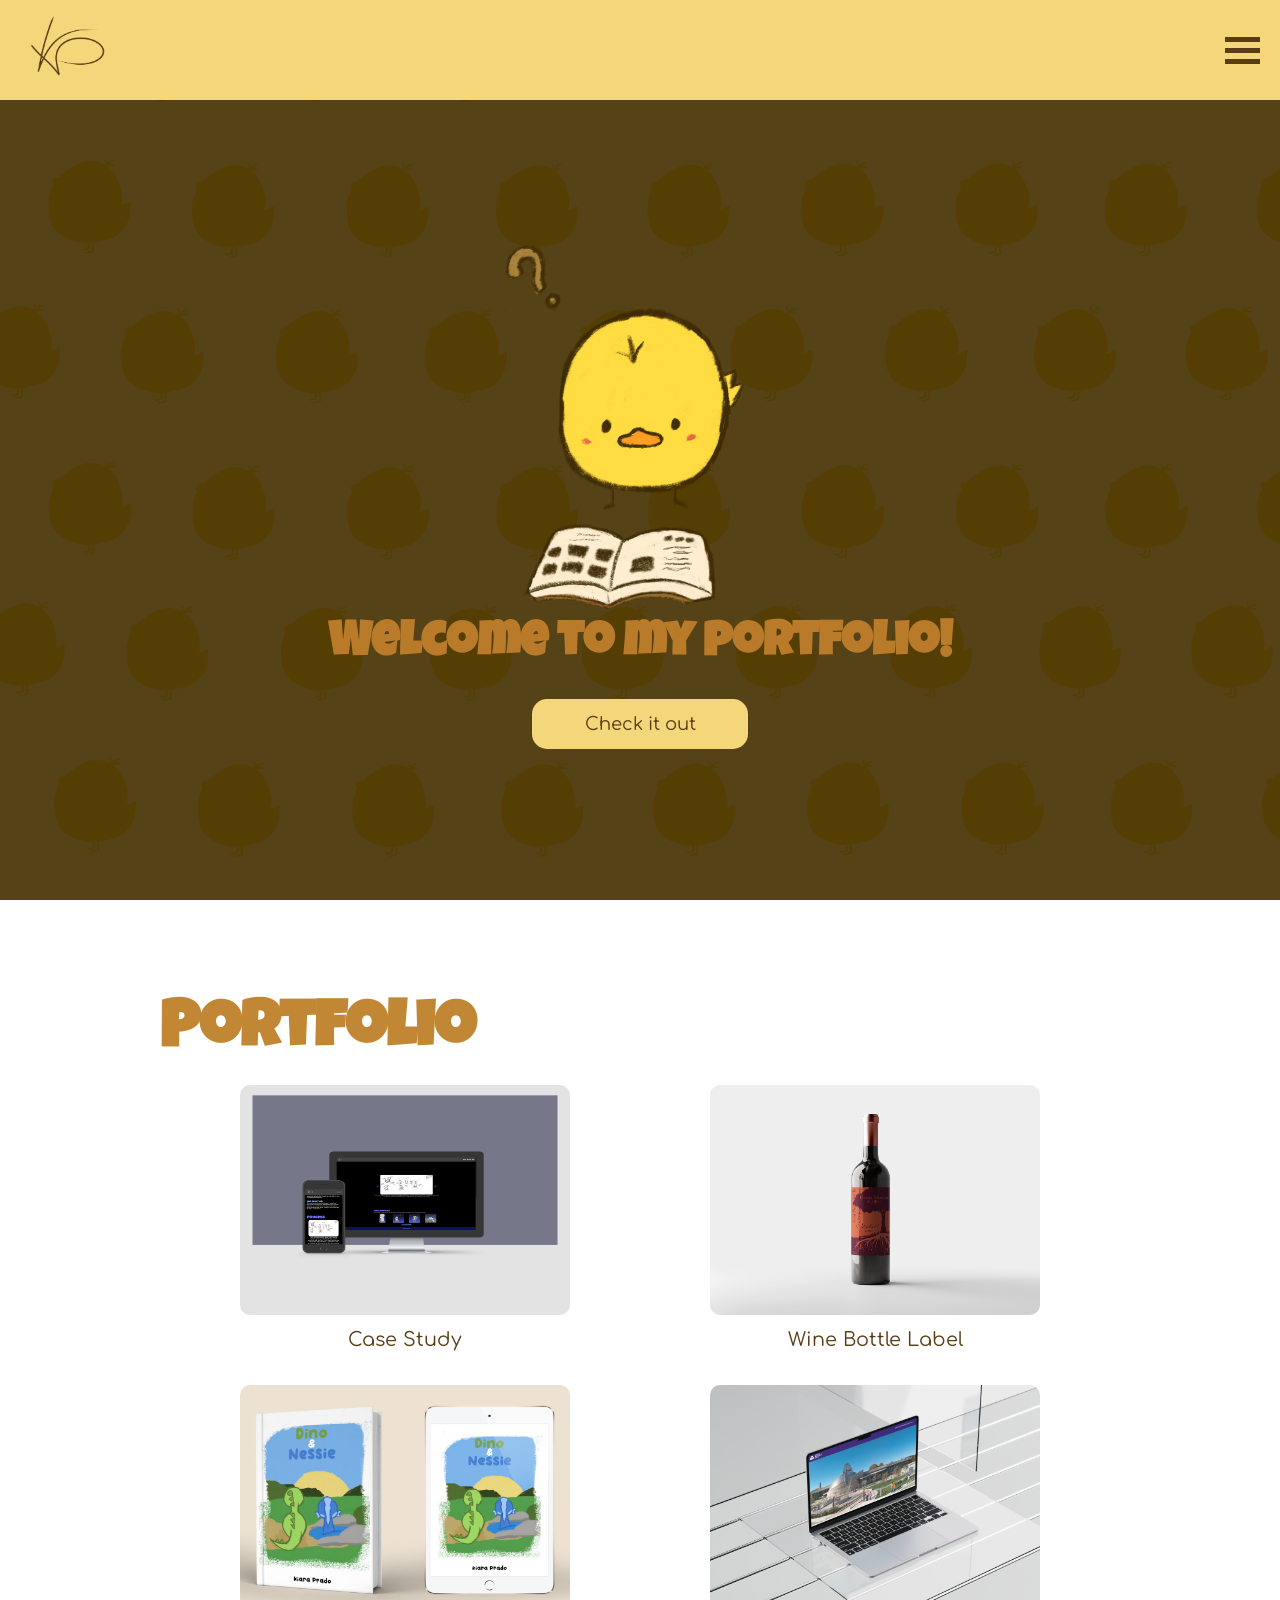
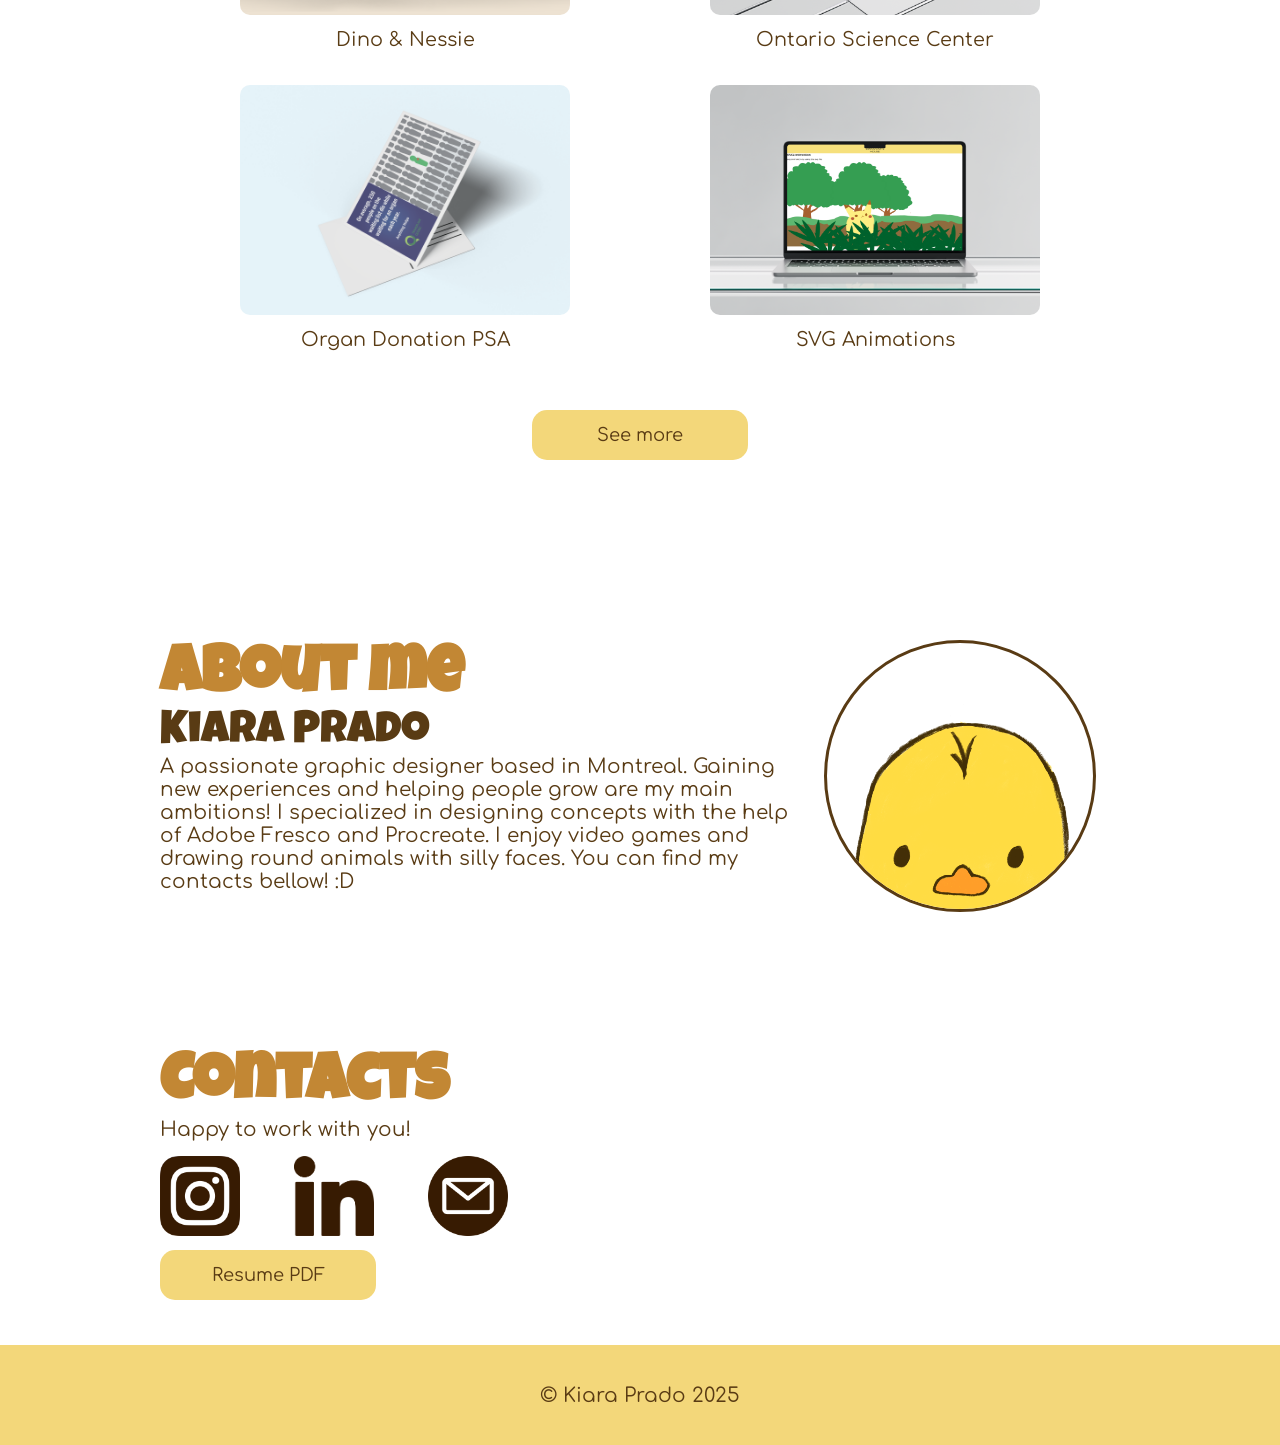
<file: index.html>
<!DOCTYPE html>
<html lang="en">
<head>
    <meta charset="UTF-8">
    <meta name="viewport" content="width=device-width, initial-scale=1.0">
    <title>Kiara's Portfolio</title>
    <link rel="stylesheet" href="css/portfolio.css">
    <link rel="preconnect" href="https://fonts.googleapis.com">
    <link rel="preconnect" href="https://fonts.gstatic.com" crossorigin>
    <link href="https://fonts.googleapis.com/css2?family=Luckiest+Guy&display=swap" rel="stylesheet">
    <link href="https://fonts.googleapis.com/css2?family=Comfortaa:wght@300..700&display=swap" rel="stylesheet">
    
</head>
<body id="top">        
    <header>  
        <section>
            <a href="#top">
                <img id="logo" src="images/KPlogo.png" alt="" >
            </a>
        </section>
        
        <nav>
            <section id="mobile">
                <li><a href="#portfolio" class="active">Portfolio</a></li>
                <li><a href="#about">About Me</a></li>
                <li><a href="#contacts">Contacts</a></li>
            </section>

            <section id="desktop">
                <li><a href="#portfolio" class="active">Portfolio</a></li>
                <li><a href="#about">About Me</a></li>
                <li><a href="#contacts">Contacts</a></li>
            </section>

            <section id="hamburger" class="hide" onclick="myFunction(this)">
                <div class="bar1"></div>
                <div class="bar2"></div>
                <div class="bar3"></div>
            </section>
        </nav>
    </header>
    <section id="hero">
        <div id="container">
            <section class="DUCKS">
                <img id="Duck2" src="images/headerCHICK2.png" alt="">
                <img id="Duck" src="images/headerCHICK.png" alt="">
            </section>
    
            <span id="intro">Welcome to my portfolio!</span>
            <a href="#portfolio">
                <button id="check">Check it out</button>
            </a>
        </div>
    </section>
    
    <main>
        <section id="Portfolio">
            <div class="anchorContainer">
                <a class="anchor" name="portfolio"></a>
            </div>
            <span>Portfolio</span>
            <section id="Displayed">
                <div class="image-wrapper">
                    <a href="CaseStudy.html"><img src="images/mockupCS.png" alt=""></a>
                    <figcaption id="reveal"><a href="CaseStudy.html">Case Study</a></figcaption>
                    <div class="overlay-text">
                        <a href="CaseStudy.html">Case Study</a>
                    </div>
                </div>
                <div class="image-wrapper">
                    <a href="WineLabel.html"><img src="images/wineMock.png" alt=""></a>
                    <figcaption id="reveal"><a href="WineLabel.html">Wine Bottle Label</a></figcaption>
                    <div class="overlay-text">
                        <a href="WineLabel.html">Wine Bottle Label</a>
                    </div>
                </div>
                <div class="image-wrapper">
                    <a href="DinoNessie.html"><img src="images/D&NMock.png" alt=""></a>
                    <figcaption id="reveal"><a href="DinoNessie.html">Dino & Nessie</a></figcaption>
                    <div class="overlay-text"> 
                        <a href="DinoNessie.html">Dino & Nessie</a>
                    </div>
                </div>
                <div class="image-wrapper">
                    <a href="Ontario.html"><img src="images/Ontario_Mockup.png" alt=""></a>
                    <figcaption id="reveal"><a href="Ontario.html">Ontario Science Center</a></figcaption>
                    <div class="overlay-text">
                        <a href="Ontario.html">Ontario Science Center</a>
                    </div>
                </div>
                <div class="image-wrapper">
                    <a href="PSAorgan.html"><img src="images/Postcard_Mockup.png" alt=""></a>
                    <figcaption id="reveal"><a href="PSAorgan.html">Organ Donation PSA</a></figcaption>
                    <div class="overlay-text">
                        <a href="PSAorgan.html">Organ Donation PSA</a>
                    </div>
                </div>
                <div class="image-wrapper">
                    <a href="SVG.html"><img src="images/SVG_Mockup.png" alt=""></a>
                    <figcaption id="reveal"><a href="SVG.html">SVG Animations</a></figcaption>
                    <div class="overlay-text">
                        <a href="SVG.html">SVG Animations</a>
                    </div>
                </div>
            </section>
            
            <section id="buttons">
                <a href="Works.html"><button id="SeeMore">See more</button></a>
                <!-- <a href=""></a><button id="PortfolioPDF">Portfolio PDF</button></a> -->
            </section>
        </section>

        <section id="About">
            <div class="anchorContainer">
                <a class="anchor" name="about"></a>
             </div>
            <span>About me</span>
            
            <section id="Aboutme">
                <div id="Info">
                    <p id="myname">Kiara Prado</p>
                    <p>A passionate graphic designer based in Montreal. Gaining new experiences and helping people grow are my main ambitions! 

                        I specialized in designing concepts with the help of Adobe Fresco and Procreate. 
                        
                        I enjoy video games and drawing round animals with silly faces.
                        
                        You can find my contacts bellow!&nbsp;:D
                        
                    </p>
                </div>

                <figure id="me">
                    <img id="me1" src="images/me.png" alt="Hi" class="visible">
                    <img id="me2" src="images/me2.png" alt="Ah" class="hidden">
                </figure> 
            </section>
        </section>

        <section id="Contacts">
            <div class="anchorContainer">
                <a class="anchor" name="contacts"></a>
            </div>
            <section id="contactMe">
                <span>Contacts</span>
                <p>Happy to work with you!</p>
                <div id="links">
                    <a href="https://www.instagram.com/kiarara_raa/" target="_blank"><img src="images/Instagram_icon.png.png" alt="IG-logo"></a>
                    <a href="https://www.linkedin.com/in/kiara-prado-44ab27326/" target="_blank"><img src="images/linkedin.png" alt="LinkedIn-logo"></a>
                    <a href="mailto:kiarap_designs@hotmail.com"><img src="images/emailICONv2.png" alt="Email-logo"></a>
                </div>
                <a href="images/Resume(PRADO).pdf" download class="download-button" download="Kiara_Prado_Resume.pdf"><button id="Resume">Resume PDF</button></a>
            </section>

        </section>
    </main>

    <Footer>
        <p>© Kiara Prado 2025</p>
    </Footer>
    <script src="ham.js" defer></script>
</body>
</html>
</file>
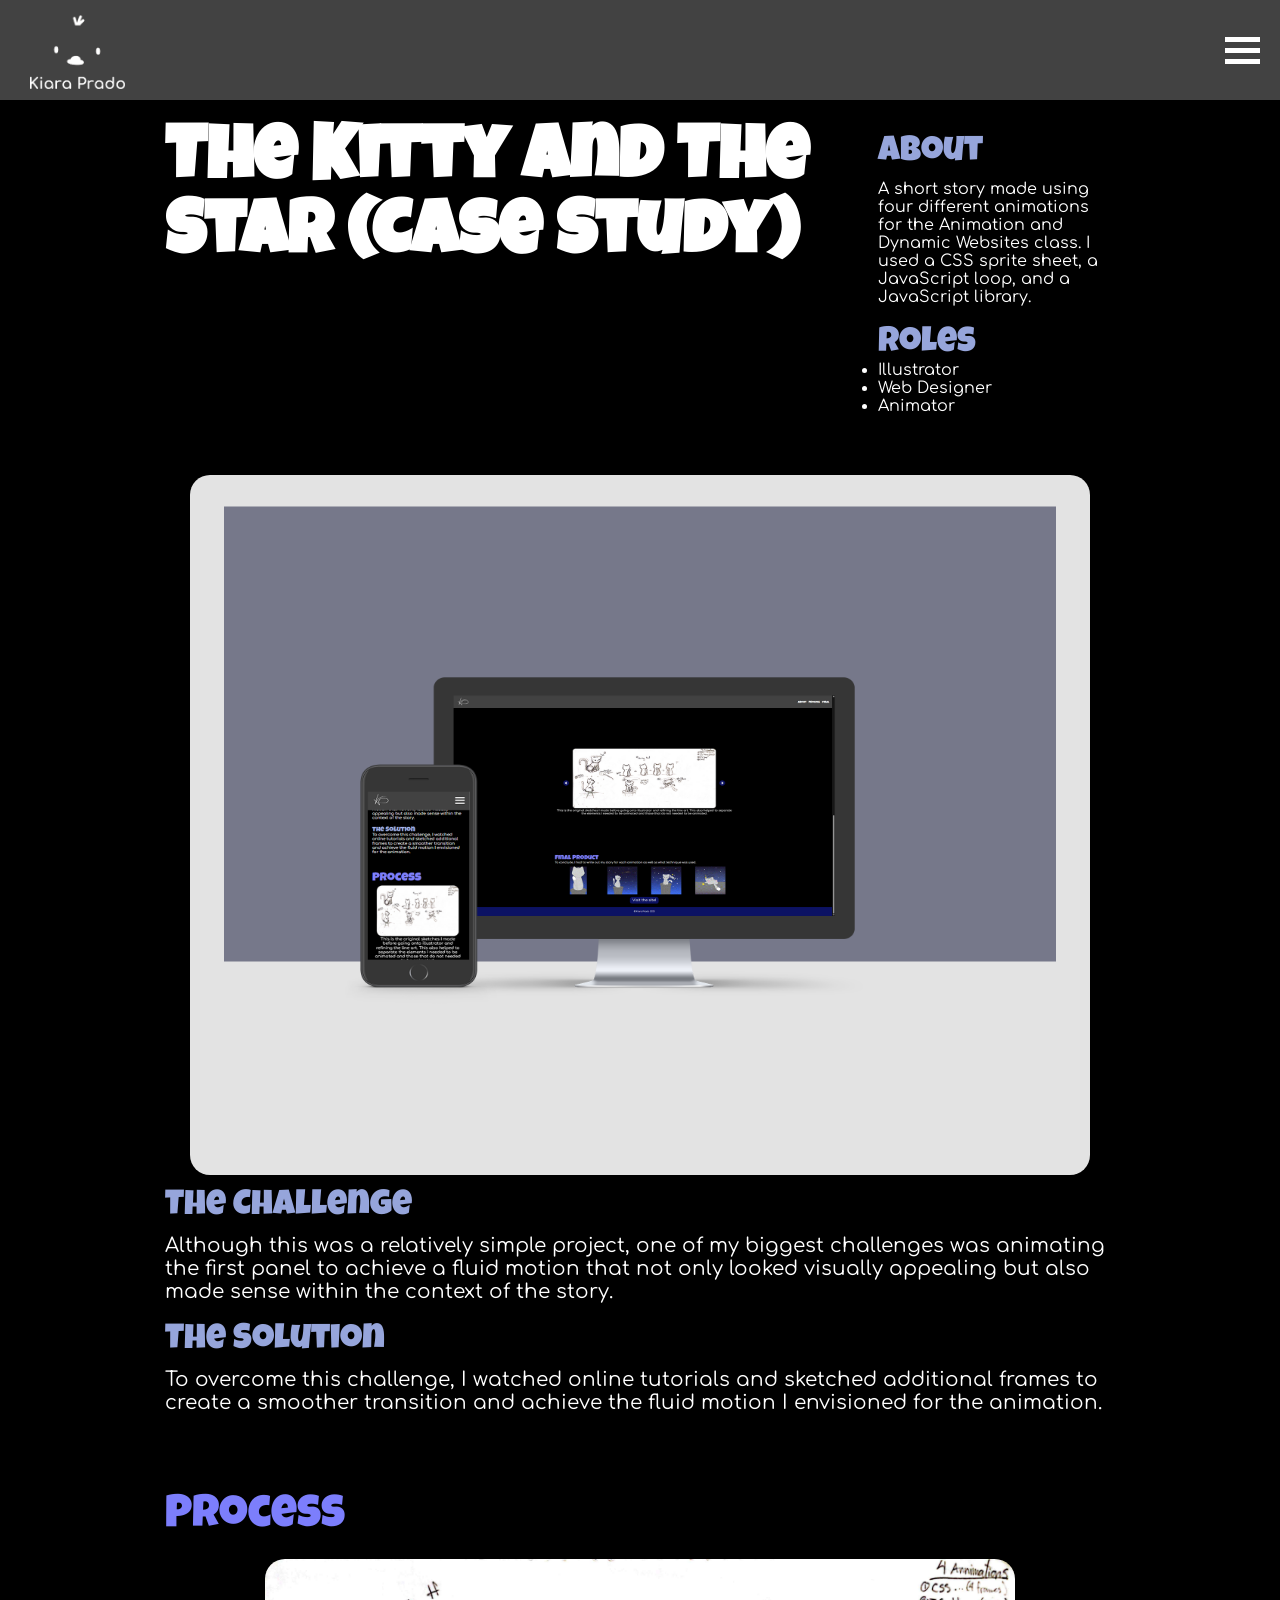
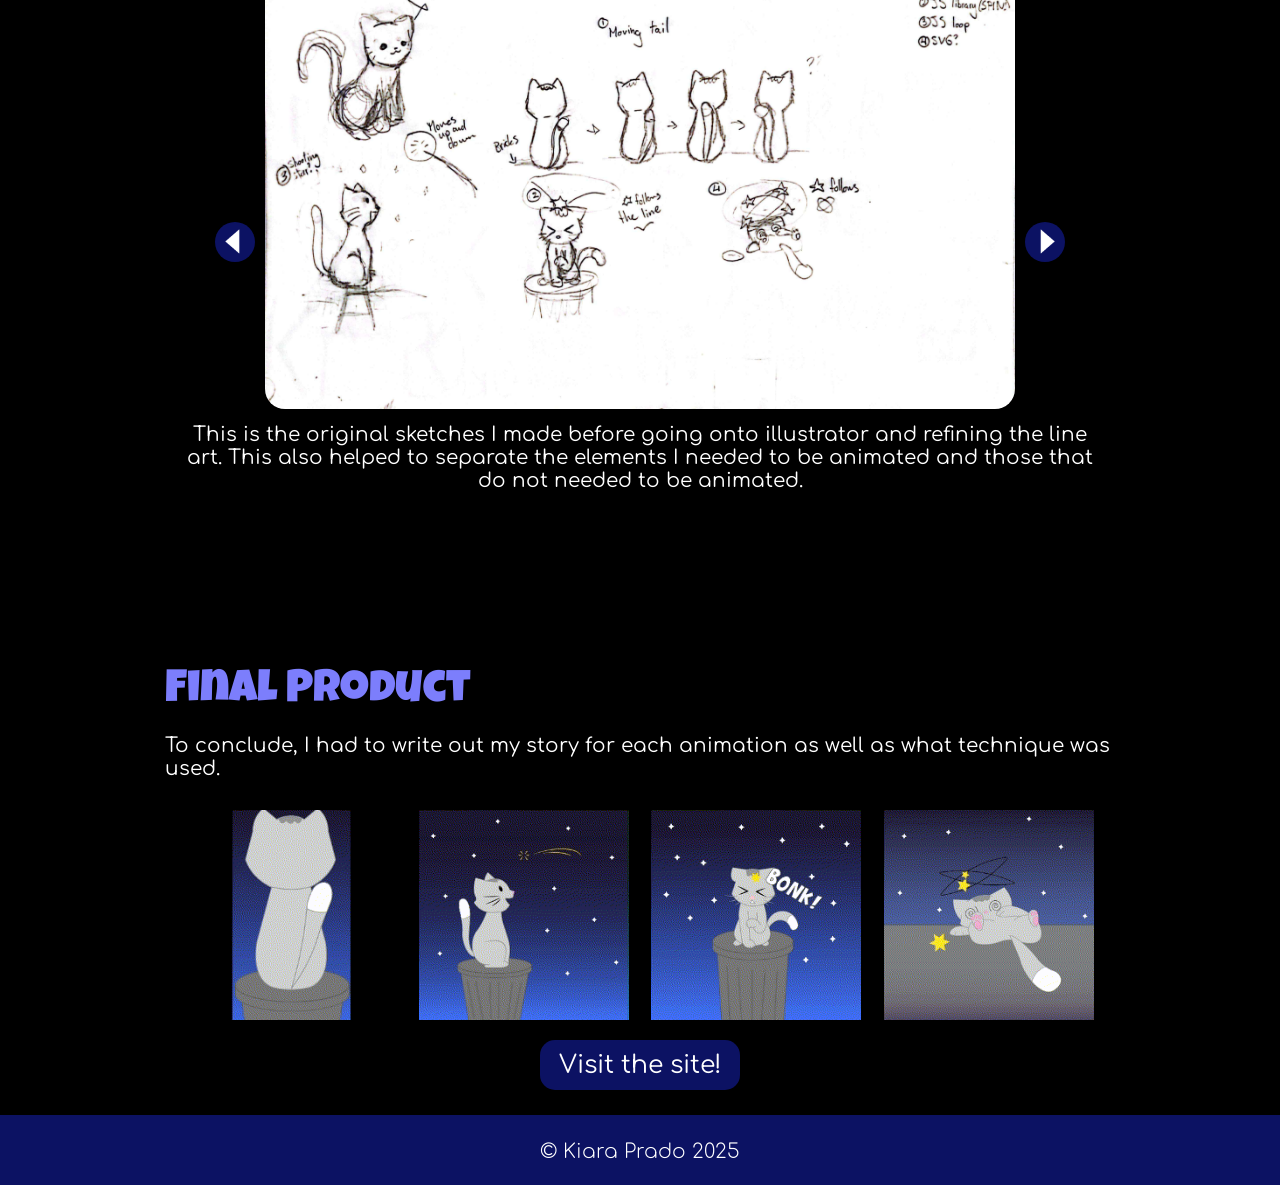
<file: CaseStudy.html>
<!DOCTYPE html>
<html lang="en">
<head>
    <meta charset="UTF-8">
    <meta name="viewport" content="width=device-width, initial-scale=1.0">
    <title>Case Study</title>
    <link rel="stylesheet" href="css/CaseStudy.css">
    <link rel="preconnect" href="https://fonts.googleapis.com">
    <link rel="preconnect" href="https://fonts.gstatic.com" crossorigin>
    <link href="https://fonts.googleapis.com/css2?family=Luckiest+Guy&display=swap" rel="stylesheet">
    <link href="https://fonts.googleapis.com/css2?family=Comfortaa:wght@300..700&display=swap" rel="stylesheet">
</head>
<body>
    <header>  
        
        <section>
            <a href="portfolio.html">
                <img id="logo" src="images/Business(PRADO)new.png" alt="" >
            </a>
        </section>

        <nav>
            <section id="mobile">
                <li><a href="#About" class="active">About</a></li>
                <li><a href="#Process">Process</a></li>
                <li><a href="#Final">Final</a></li>
            </section>

            <section id="desktop">
                <li><a href="#About" class="active">About</a></li>
                <li><a href="#Process">Process</a></li>
                <li><a href="#Final">Final</a></li>
            </section>

            <section id="hamburger" class="hide" onclick="myFunction(this)">
                <div class="bar1"></div>
                <div class="bar2"></div>
                <div class="bar3"></div>
            </section>
        </nav>
    </header>

    <main id="Duck">
        <div class="anchorContainer">
            <a class="anchor" name="About"></a>
         </div>
            <section id="about">
                <section id="first">
                    <div>
                        <span>The Kitty and The Star (Case Study)</span>
                    </div>
                    
                    <section id="second">
                        <div>
                            <p id="subsub">About</p>
                            <p id="CSinfo">A short story made using four different animations for the Animation and Dynamic Websites class. I used a CSS sprite sheet, a JavaScript loop, and a JavaScript library.</p>    
                        </div>
                        <div id="roles">
                            <p id="subsub">Roles</p>
                            <ul>
                                <li id="Role">Illustrator</li>
                                <li id="Role">Web Designer</li>
                                <li id="Role">Animator</li>    
                            </ul>
                        </div>
                    </section>
                </section>
                <div id="containMock">
                    <img class="enlargeable" data-index="0" id="mockup" src="images/mockupCS.png" alt="">    
                </div>
                
                <section id="problems">
                    <div>
                        <p id="subsub">The Challenge</p>
                        <p>Although this was a relatively simple project, one of my biggest challenges was animating the first panel to achieve a fluid motion that not only looked visually appealing but also made sense within the context of the story.</p>
                    </div>

                    <div>
                        <p id="subsub">The Solution</p>
                        <p>To overcome this challenge, I watched online tutorials and sketched additional frames to create a smoother transition and achieve the fluid motion I envisioned for the animation.</p>    
                    </div>
                </section>
            </section>
 
            <div class="anchorContainer">
                <a class="anchor" name="Process"></a>
             </div>
            <section id="process">
                <p id="subtitle">Process</p>
                <div class="carousel">
                    <div class="carousel-inner">
                        <div class="carousel-item active">
                            <img class="enlargeable" data-index="1" src="images/sketches.jpg" alt="">
                            <p>This is the original sketches I made before going onto illustrator and refining the line art. This also helped to separate the elements I needed to be animated and those that do not needed to be animated.</p>
                        </div>
                        <div class="carousel-item">
                            <img class="enlargeable" data-index="2" src="images/cssSPRITE.png" alt="">
                            <p>All the frames for the first animation, put into Photoshop.</p>
                        </div>
                        <div class="carousel-item">
                            <img class="enlargeable" data-index="3" src="images/animeSC.png" alt="">
                            <p>The rest of the animations were made using JavaScript. The last two were made using the following JavaScript library.</p>
                            <button id="refJS"><a href="https://animejs.com/documentation/">Animejs.com/</a></button>
                        </div>
                        <div class="carousel-item">
                            <img class="enlargeable" data-index="4" src="images/hexcodes.png" alt="">
                            <p><span id="colors">Top row (Cat):</span> #B3B3B3, #808080, #F2F2F2, #FFA4B5, #000000, #FFFFFF <br><span id="colors">Middle row (Background + Trash):</span> #3B63D9, #1B142C, #686868, #4D4D4D <br><span id="colors">Bottom row (Star):</span> #E6C71F </p>
                        </div>
                        <div class="carousel-item">
                            <img class="enlargeable" data-index="5" src="images/fontSC.png" alt="">
                            <p>The font used all trhoughout the site is the <i>Unbounded</i> font by NaN on from Google Fonts.
                            </p>
                            <button id="refFont"><a href="https://fonts.google.com/specimen/Unbounded">Unbounded font</a></button>
                        </div>
                    </div>
                    <button class="carousel-control back" onclick="prevSlide()"></button>
                    <button class="carousel-control go" onclick="nextSlide()"></button>
                </div>
            </section>

            <div class="anchorContainer">
                <a class="anchor" name="Final"></a>
             </div>
            <section id="final">
                <p id="subtitle">Final Product</p>
                <p id="infoF">To conclude, I had to write out my story for each animation as well as what technique was used. </p>
                <div id="animations">
                    <img class="enlargeable" data-index="6" src="videos/Animation_1.2.gif" alt="">
                    <img class="enlargeable" data-index="7" src="videos/Animation_2.gif" alt="">
                    <img class="enlargeable" data-index="8" src="videos/Animation_3.gif" alt="">
                    <img class="enlargeable" data-index="9" src="videos/Animation_4.gif" alt="">
                </div>
                <div class="visitCont">
                    <button id="visit"><a href="../../web3/The4nale.html">Visit the site!</a></button>
                </div>
            </section>
    </main>
    <div class="overlay" id="imageOverlay"></div>
    <Footer>
        <p>© Kiara Prado 2025</p>
    </Footer>          
    <script src="image.js" defer></script>
    <script src="carousel.js" defer></script>
</body>
</html>
</file>
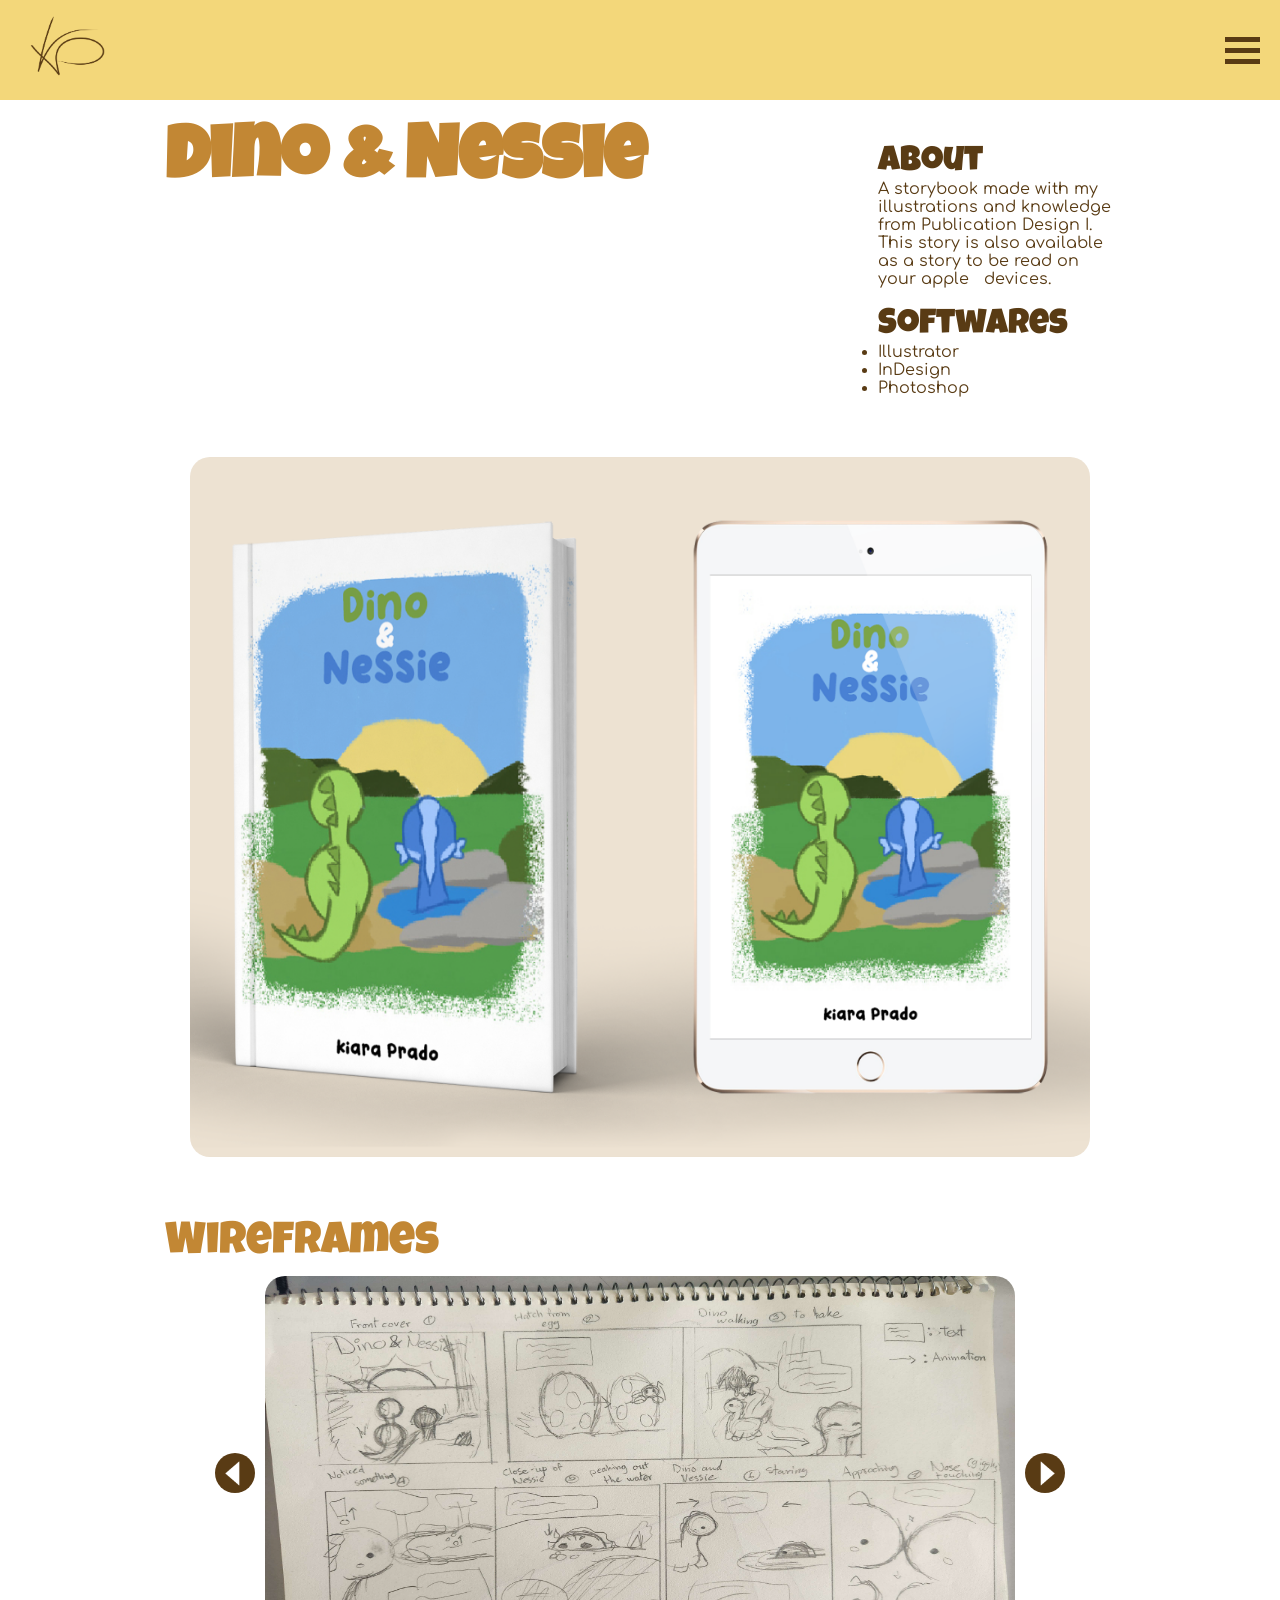
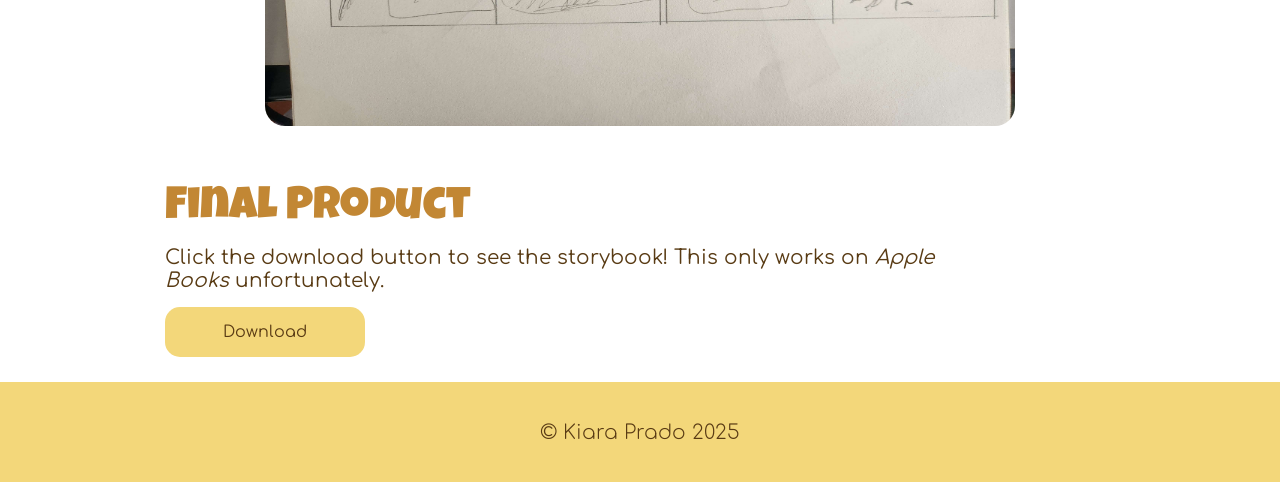
<file: DinoNessie.html>
<!DOCTYPE html>
<html lang="en">
<head>
    <meta charset="UTF-8">
    <meta name="viewport" content="width=device-width, initial-scale=1.0">
    <title>Dino & Nessie</title>
    <link rel="stylesheet" href="css/Project.css">
    <!-- <link rel="stylesheet" href="css/portfolio.css"> -->
    <link rel="preconnect" href="https://fonts.googleapis.com">
    <link rel="preconnect" href="https://fonts.gstatic.com" crossorigin>
    <link href="https://fonts.googleapis.com/css2?family=Luckiest+Guy&display=swap" rel="stylesheet">
    <link href="https://fonts.googleapis.com/css2?family=Comfortaa:wght@300..700&display=swap" rel="stylesheet">
</head>
<body>
    <header>  
        
        <section>
            <a href="portfolio.html">
                <img id="logo" src="images/KPlogo.png" alt="" >
            </a>
        </section>

        <nav>
            <section id="mobile">
                <li><a href="#About" class="active">About</a></li>
                <li><a href="#Process">Wireframes</a></li>
                <li><a href="#Final">Final</a></li>
            </section>

            <section id="desktop">
                <li><a href="#About" class="active">About</a></li>
                <li><a href="#Process">Wireframes</a></li>
                <li><a href="#Final">Final</a></li>
            </section>

            <section id="hamburger" class="hide" onclick="myFunction(this)">
                <div class="bar1"></div>
                <div class="bar2"></div>
                <div class="bar3"></div>
            </section>
        </nav>
    </header>

    <main id="Duck">
        <div class="anchorContainer">
            <a class="anchor" name="About"></a>
         </div>
            <section id="about">
                <section id="first">
                    <div>
                        <span>Dino & Nessie</span>
                    </div>
                    
                    <section id="second">
                        <div>
                            <p id="subsub">About</p>
                            <p id="CSinfo">A storybook made with my illustrations and knowledge from Publication Design I. This story is also available as a story to be read on your apple &nbsp; devices.</p>    
                        </div>
                        <div id="roles">
                            <p id="subsub">Softwares</p>
                            <ul>
                                <li id="Role">Illustrator</li>
                                <li id="Role">InDesign</li>
                                <li id="Role">Photoshop</li>    
                            </ul>
                        </div>
                    </section>
                    
                </section>
                <div id="containMock">
                    <img class="enlargeable" data-index="0" id="mockup" src="images/D&NMock.png" alt="">    
                </div>

                <div class="anchorContainer">
                    <a class="anchor" name="Process"></a>
                 </div>
                <section id="process">
                    <p id="subtitle">Wireframes</p>
                    <div class="carousel">
                        <div class="carousel-inner">
                            <div class="carousel-item active">
                                <img id="sketches" class="enlargeable" data-index="1" src="images/1.jpg" alt="">
                            </div>
                            <div class="carousel-item">
                                <img id="sketches" class="enlargeable" data-index="2" src="images/2.jpg" alt="">
                            </div>
                            <div class="carousel-item">
                                <img id="sketches" class="enlargeable" data-index="3" src="images/3.jpg" alt="">
                            </div>
                            
                        </div>
                        <button class="carousel-control back" onclick="prevSlide()"></button>
                        <button class="carousel-control go" onclick="nextSlide()"></button>
                    </div>
                </section>
            </section>
            <div class="anchorContainer">
                <a class="anchor" name="Final"></a>
             </div>
            <section id="final">
                <p id="subtitle">Final Product</p>
                <div class="visitCont">
                    <p id="cont">Click the download button to see the storybook! This only works on <i>Apple Books</i>&nbsp;unfortunately. </p>
                    <a href="images/Digital_publication_PRADO.epub" download class="download-button" download="Digital_publication_PRADO.epub"><button id="visit">Download</button></a>
                </div>
            </section>
    </main>
    <div class="overlay" id="imageOverlay"></div>
    <Footer>
        <p>© Kiara Prado 2025</p>
    </Footer>
    <script src="image.js" defer></script>
    <script src="carousel.js" defer></script>
</body>
</html>
</file>
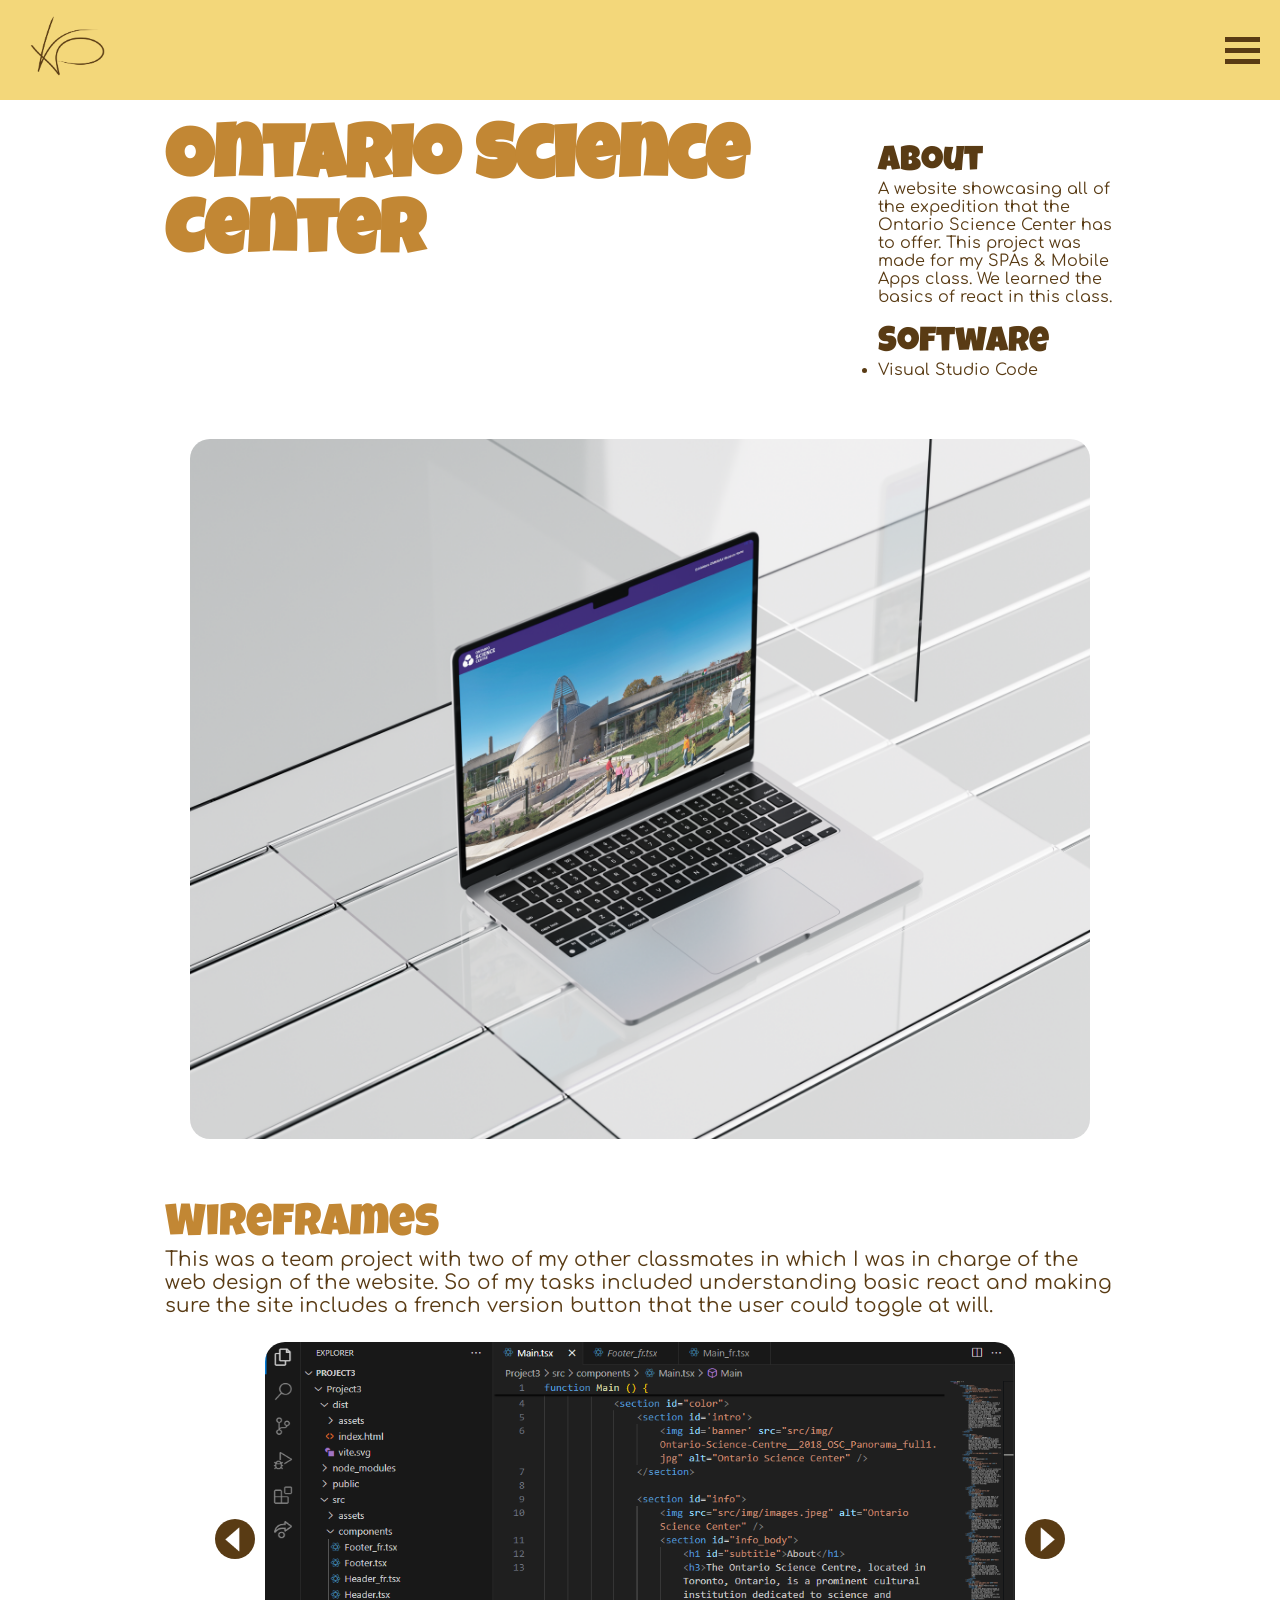
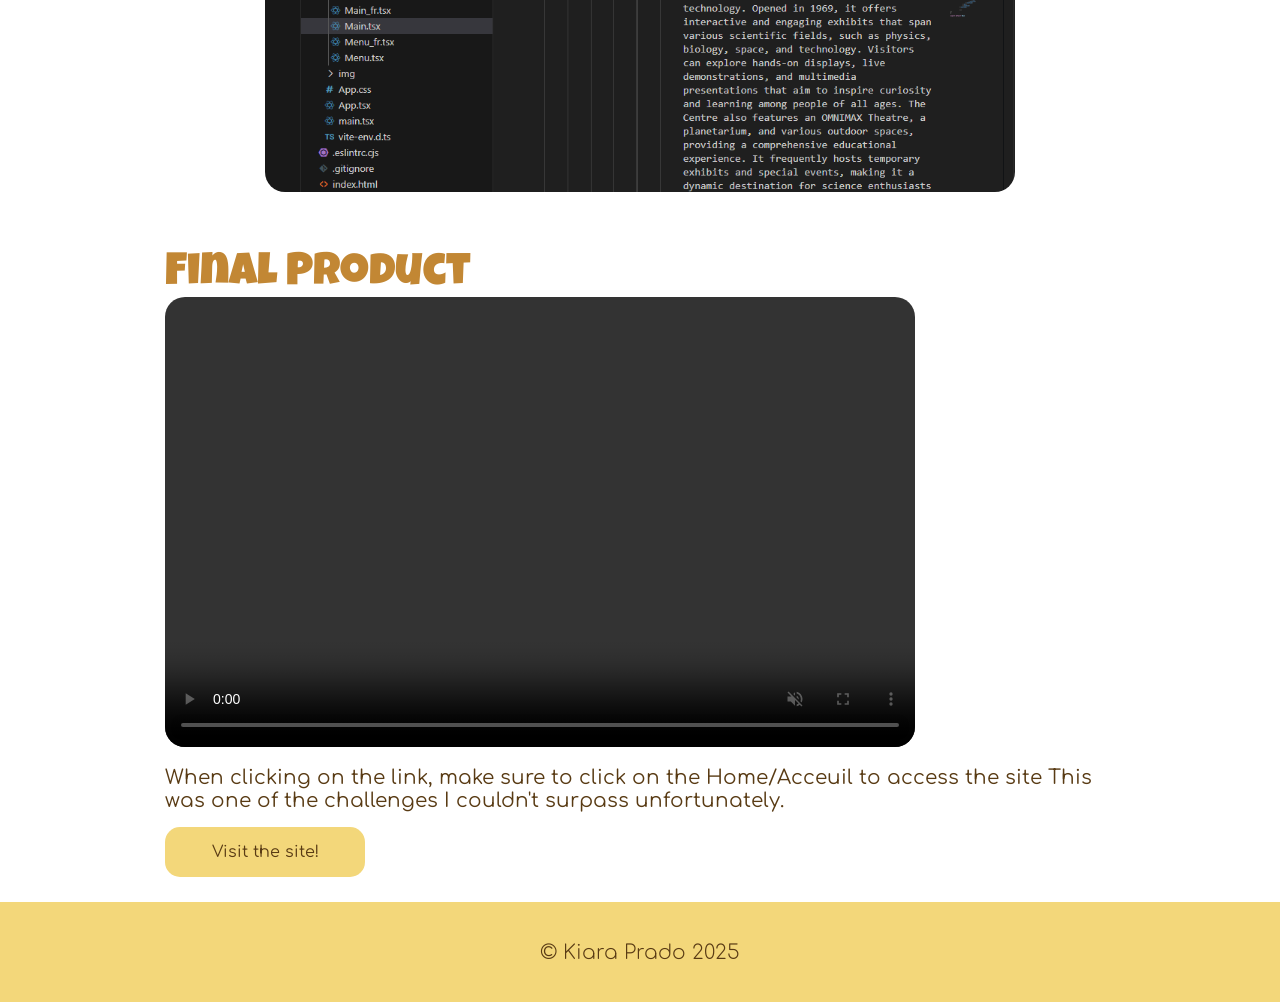
<file: Ontario.html>
<!DOCTYPE html>
<html lang="en">
<head>
    <meta charset="UTF-8">
    <meta name="viewport" content="width=device-width, initial-scale=1.0">
    <title>Ontario Science Center</title>
    <link rel="stylesheet" href="css/Project.css">
    <!-- <link rel="stylesheet" href="css/portfolio.css"> -->
    <link rel="preconnect" href="https://fonts.googleapis.com">
    <link rel="preconnect" href="https://fonts.gstatic.com" crossorigin>
    <link href="https://fonts.googleapis.com/css2?family=Luckiest+Guy&display=swap" rel="stylesheet">
    <link href="https://fonts.googleapis.com/css2?family=Comfortaa:wght@300..700&display=swap" rel="stylesheet">
</head>
<body>
    <header>  
        
        <section>
            <a href="portfolio.html">
                <img id="logo" src="images/KPlogo.png" alt="" >
            </a>
        </section>

        <nav>
            <section id="mobile">
                <li><a href="#About" class="active">About</a></li>
                <li><a href="#Process">Wireframes</a></li>
                <li><a href="#Final">Final</a></li>
            </section>

            <section id="desktop">
                <li><a href="#About" class="active">About</a></li>
                <li><a href="#Process">Wireframes</a></li>
                <li><a href="#Final">Final</a></li>
            </section>

            <section id="hamburger" class="hide" onclick="myFunction(this)">
                <div class="bar1"></div>
                <div class="bar2"></div>
                <div class="bar3"></div>
            </section>
        </nav>
    </header>

    <main id="Duck">
        <div class="anchorContainer">
            <a class="anchor" name="About"></a>
         </div>
            <section id="about">
                <section id="first">
                    <div>
                        <span>Ontario Science Center</span>
                    </div>
                    
                    <section id="second">
                        <div>
                            <p id="subsub">About</p>
                            <p id="CSinfo">A website showcasing all of the expedition that the Ontario Science Center has to offer. This project was made for my SPAs & Mobile Apps class. We learned the basics of react in this class.</p>    
                        </div>
                        <div id="roles">
                            <p id="subsub">Software</p>
                            <ul>
                                <li id="Role">Visual Studio Code</li>
                            </ul>
                        </div>
                    </section>
                    
                </section>
                <div id="containMock">
                    <img class="enlargeable" data-index="0" id="mockup" src="images/Ontario_Mockup.png" alt="">    
                </div>

                <div class="anchorContainer">
                    <a class="anchor" name="Process"></a>
                 </div>
                <section id="process">
                    <p id="subtitle">Wireframes</p>
                    <p id="infoPr">This was a team project with two of my other classmates in which I was in charge of the web design of the website. So of my tasks included understanding basic react and making sure the site includes a french version button that the user could toggle at will.</p>
                    <div class="carousel">
                        <div class="carousel-inner">
                            <div class="carousel-item active">
                                <img id="sketches" class="enlargeable" data-index="1" src="images/Screenshot_7.png" alt="">
                            </div>
                            <div class="carousel-item">
                                <img id="sketches" class="enlargeable" data-index="2" src="images/Screenshot_8.png" alt="">
                            </div>
                        </div>
                        <button class="carousel-control back" onclick="prevSlide()"></button>
                        <button class="carousel-control go" onclick="nextSlide()"></button>
                    </div>
                </section>
            </section>
            <div class="anchorContainer">
                <a class="anchor" name="Final"></a>
             </div>
            <section id="final">
                <p id="subtitle">Final Product</p>
                <div class="visitCont">
                    <video playinline muted controls="false" loop autoplay>
                        <source src="videos/Ontario.mp4" type="video/mp4">
                    </video>
                    <p id="cont">When clicking on the link, make sure to click on the </i>Home/Acceuil</i> to access the site This was one of the challenges I couldn't surpass&nbsp;unfortunately. </p>
                    <a href="../../web4/project3/dist/index.html"><button id="visit">Visit the site!</button></a>
                </div>
            </section>
    </main>
    <div class="overlay" id="imageOverlay"></div>
    <Footer>
        <p>© Kiara Prado 2025</p>
    </Footer>
    <script src="image.js" defer></script>
    <script src="carousel.js" defer></script>
</body>
</html>
</file>
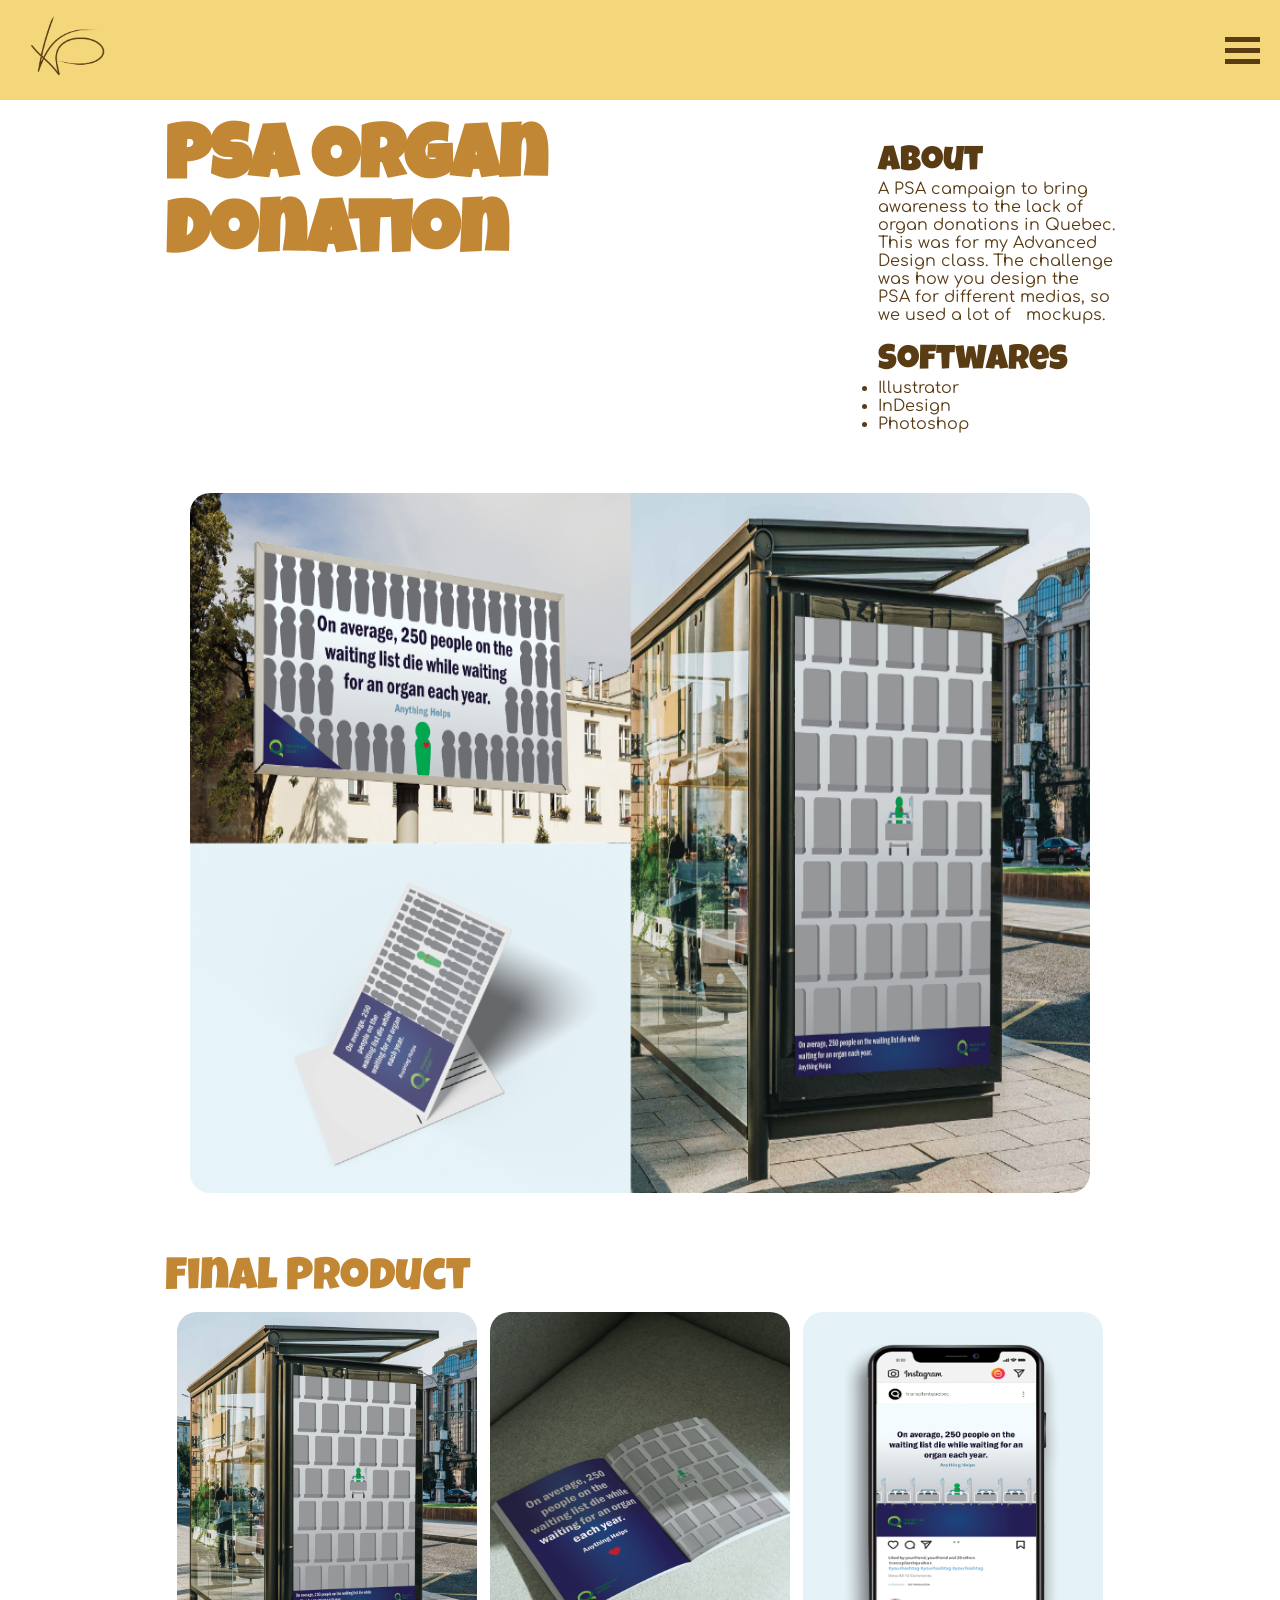
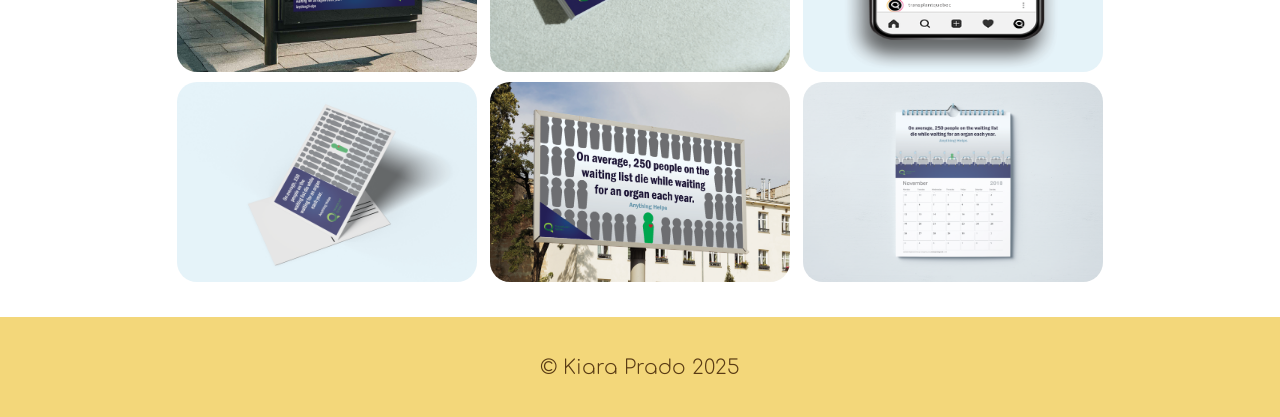
<file: PSAorgan.html>
<!DOCTYPE html>
<html lang="en">
<head>
    <meta charset="UTF-8">
    <meta name="viewport" content="width=device-width, initial-scale=1.0">
    <title>Organ Donation PSA</title>
    <link rel="stylesheet" href="css/Project.css">
    <!-- <link rel="stylesheet" href="css/portfolio.css"> -->
    <link rel="preconnect" href="https://fonts.googleapis.com">
    <link rel="preconnect" href="https://fonts.gstatic.com" crossorigin>
    <link href="https://fonts.googleapis.com/css2?family=Luckiest+Guy&display=swap" rel="stylesheet">
    <link href="https://fonts.googleapis.com/css2?family=Comfortaa:wght@300..700&display=swap" rel="stylesheet">
</head>
<body>
    <header>  
        
        <section>
            <a href="portfolio.html">
                <img id="logo" src="images/KPlogo.png" alt="" >
            </a>
        </section>

        <nav>
            <section id="mobile">
                <li><a href="#About" class="active">About</a></li>
                <li><a href="#Final">Final</a></li>
            </section>

            <section id="desktop">
                <li><a href="#About" class="active">About</a></li>
                <li><a href="#Final">Final</a></li>
            </section>

            <section id="hamburger" class="hide" onclick="myFunction(this)">
                <div class="bar1"></div>
                <div class="bar2"></div>
                <div class="bar3"></div>
            </section>
        </nav>
    </header>

    <main id="Duck">
        <div class="anchorContainer">
            <a class="anchor" name="About"></a>
         </div>
            <section id="about">
                <section id="first">
                    <div>
                        <span>PSA Organ Donation</span>
                    </div>
                    
                    <section id="second">
                        <div>
                            <p id="subsub">About</p>
                            <p id="CSinfo">A PSA campaign to bring awareness to the lack of organ donations in Quebec. This was for my Advanced Design class. The challenge was how you design the PSA for different medias, so we used a lot of &nbsp; mockups.</p>    
                        </div>
                        <div id="roles">
                            <p id="subsub">Softwares</p>
                            <ul>
                                <li id="Role">Illustrator</li>
                                <li id="Role">InDesign</li>
                                <li id="Role">Photoshop</li>    
                            </ul>
                        </div>
                    </section>
                    
                </section>
                <div id="containMock">
                    <img class="enlargeable" data-index="0" id="mockup" src="images/mockPSAAA.png" alt="">    
                </div>

            <div class="anchorContainer">
                <a class="anchor" name="Final"></a>
             </div>
            <section id="process">
                <p id="subtitle">Final Product</p>
                <section id="mocks">
                    <img id="ver" class="enlargeable" data-index="1" src="images/Bus_Mockup.png" alt="">
                    <img id="ver" class="enlargeable" data-index="2" src="images/Magazine_Mockup.png" alt="">
                    <img id="ver" class="enlargeable" data-index="3" src="images/Instagram_Mockup.png" alt="">
                    <img id="hor" class="enlargeable" data-index="4" src="images/Postcard_Mockup.png" alt="">
                    <img id="hor" class="enlargeable" data-index="5" src="images/Billboard_Mockup.png" alt="">
                    <img id="hor" class="enlargeable" data-index="6" src="images/Calendar_Mockup.png" alt="">
                </section>
            </section>
    </main>
    <div class="overlay" id="imageOverlay"></div>
    <Footer>
        <p>© Kiara Prado 2025</p>
    </Footer>
    <script src="image.js" defer></script>
    <script src="carousel.js" defer></script>
</body>
</html>
</file>
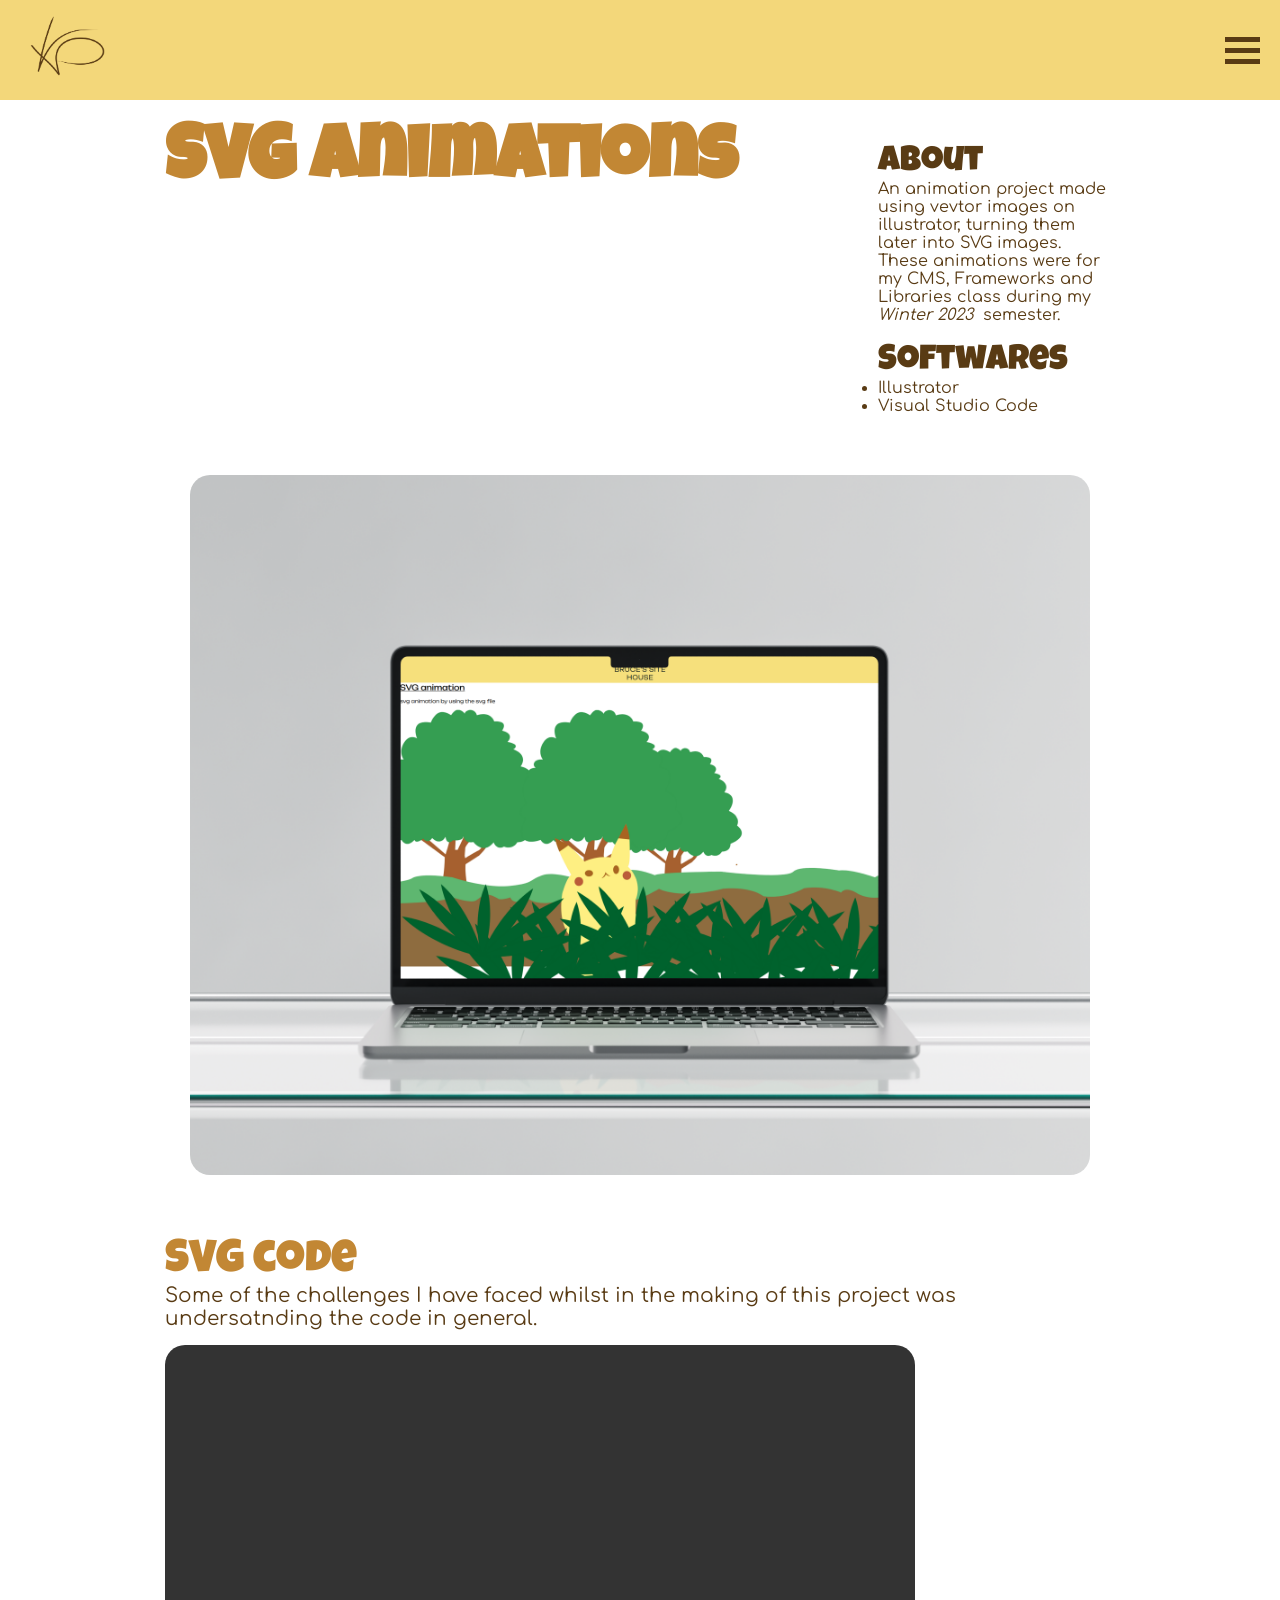
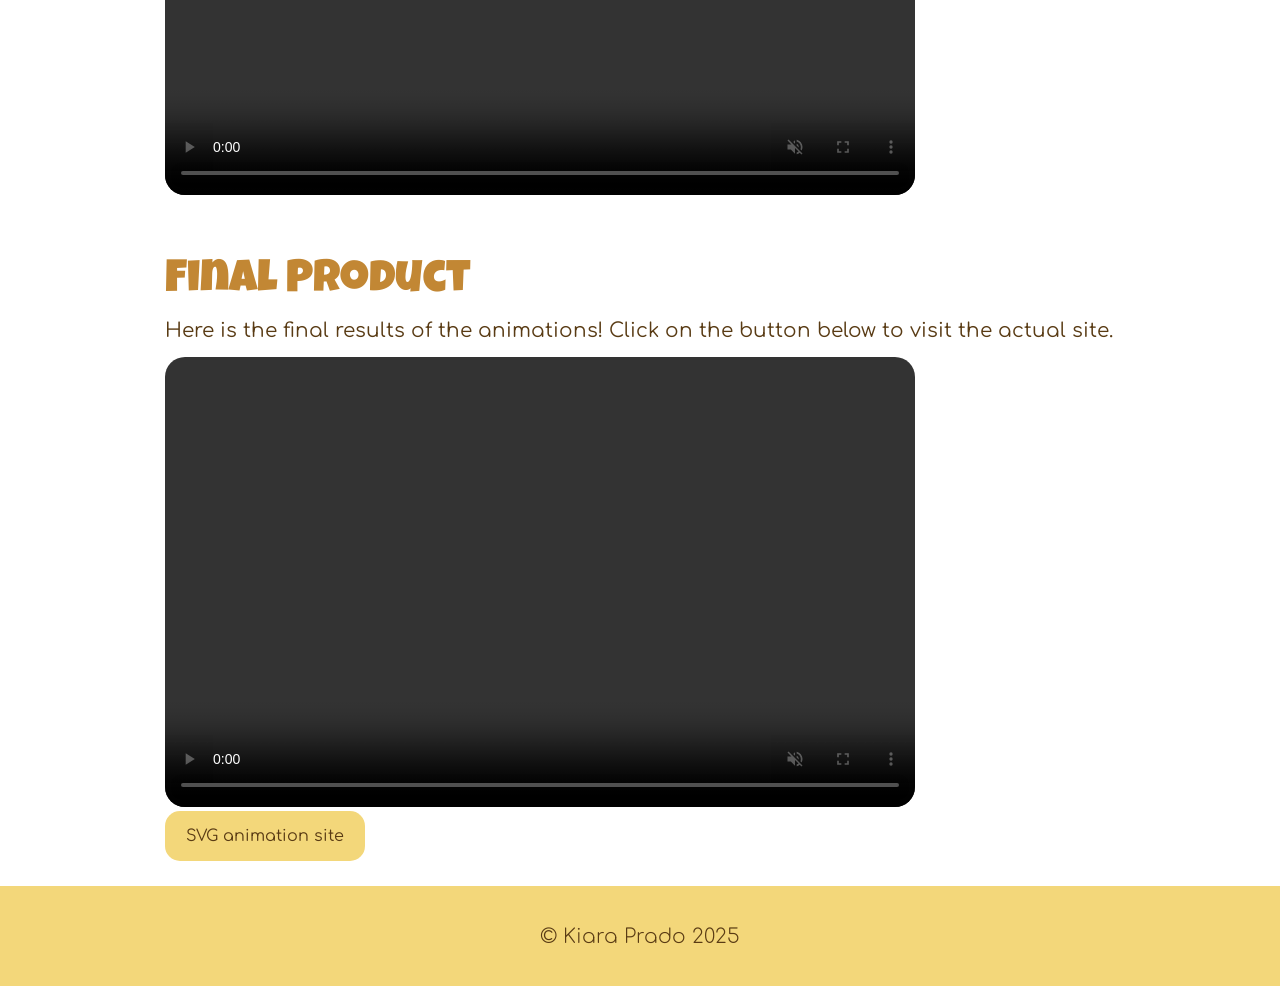
<file: SVG.html>
<!DOCTYPE html>
<html lang="en">
<head>
    <meta charset="UTF-8">
    <meta name="viewport" content="width=device-width, initial-scale=1.0">
    <title>SVG animations</title>
    <link rel="stylesheet" href="css/Project.css">
    <!-- <link rel="stylesheet" href="css/portfolio.css"> -->
    <link rel="preconnect" href="https://fonts.googleapis.com">
    <link rel="preconnect" href="https://fonts.gstatic.com" crossorigin>
    <link href="https://fonts.googleapis.com/css2?family=Luckiest+Guy&display=swap" rel="stylesheet">
    <link href="https://fonts.googleapis.com/css2?family=Comfortaa:wght@300..700&display=swap" rel="stylesheet">
</head>
<body>
    <header>  
        
        <section>
            <a href="portfolio.html">
                <img id="logo" src="images/KPlogo.png" alt="" >
            </a>
        </section>

        <nav>
            <section id="mobile">
                <li><a href="#About" class="active">About</a></li>
                <li><a href="#Process">SVG code</a></li>
                <li><a href="#Final">Final</a></li>
            </section>

            <section id="desktop">
                <li><a href="#About" class="active">About</a></li>
                <li><a href="#Process">SVG code</a></li>
                <li><a href="#Final">Final</a></li>
            </section>

            <section id="hamburger" class="hide" onclick="myFunction(this)">
                <div class="bar1"></div>
                <div class="bar2"></div>
                <div class="bar3"></div>
            </section>
        </nav>
    </header>

    <main id="Duck">
        <div class="anchorContainer">
            <a class="anchor" name="About"></a>
         </div>
            <section id="about">
                <section id="first">
                    <div>
                        <span>SVG Animations</span>
                    </div>
                    
                    <section id="second">
                        <div>
                            <p id="subsub">About</p>
                            <p id="CSinfo">An animation project made using vevtor images on illustrator, turning them later into SVG images. These animations were for my CMS, Frameworks and Libraries class during my <i>Winter 2023</i>&nbsp; semester.</p>    
                        </div>
                        <div id="roles">
                            <p id="subsub">Softwares</p>
                            <ul>
                                <li id="Role">Illustrator</li>
                                <li id="Role">Visual Studio Code</li>  
                            </ul>
                        </div>
                    </section>
                    
                </section>
                <div id="containMock">
                    <img class="enlargeable" data-index="0" id="mockup" src="images/SVG_Mockup.png" alt="">    
                </div>

                <div class="anchorContainer">
                    <a class="anchor" name="Process"></a>
                 </div>
                <section id="process">
                    <p id="subtitle">SVG code</p>
                    <p id="infoPr">Some of the challenges I have faced whilst in the making of this project was undersatnding the code in general.</p>
                    <video playinline muted controls="false" loop autoplay>
                        <source src="videos/Recording 2025-02-18 222437.mp4" type="video/mp4">
                    </video>
                </section>
            </section>
            <div class="anchorContainer">
                <a class="anchor" name="Final"></a>
             </div>
            <section id="final">
                <p id="subtitle">Final Product</p>
                <div class="visitCont">
                    <p id="cont">Here is the final results of the animations! Click on the button below to visit the actual&nbsp;site. </p>
                    <video playinline muted controls="false" loop autoplay>
                        <source src="videos/SVG_animations.mp4" type="video/mp4">
                    </video>
                    <a href="../../web2/animation/svg_animation.html"><button id="visit">SVG animation site</button></a>
                </div>
            </section>
    </main>
    <div class="overlay" id="imageOverlay"></div>
    <Footer>
        <p>© Kiara Prado 2025</p>
    </Footer>
    <script src="image.js" defer></script>
    <script src="carousel.js" defer></script>
</body>
</html>
</file>
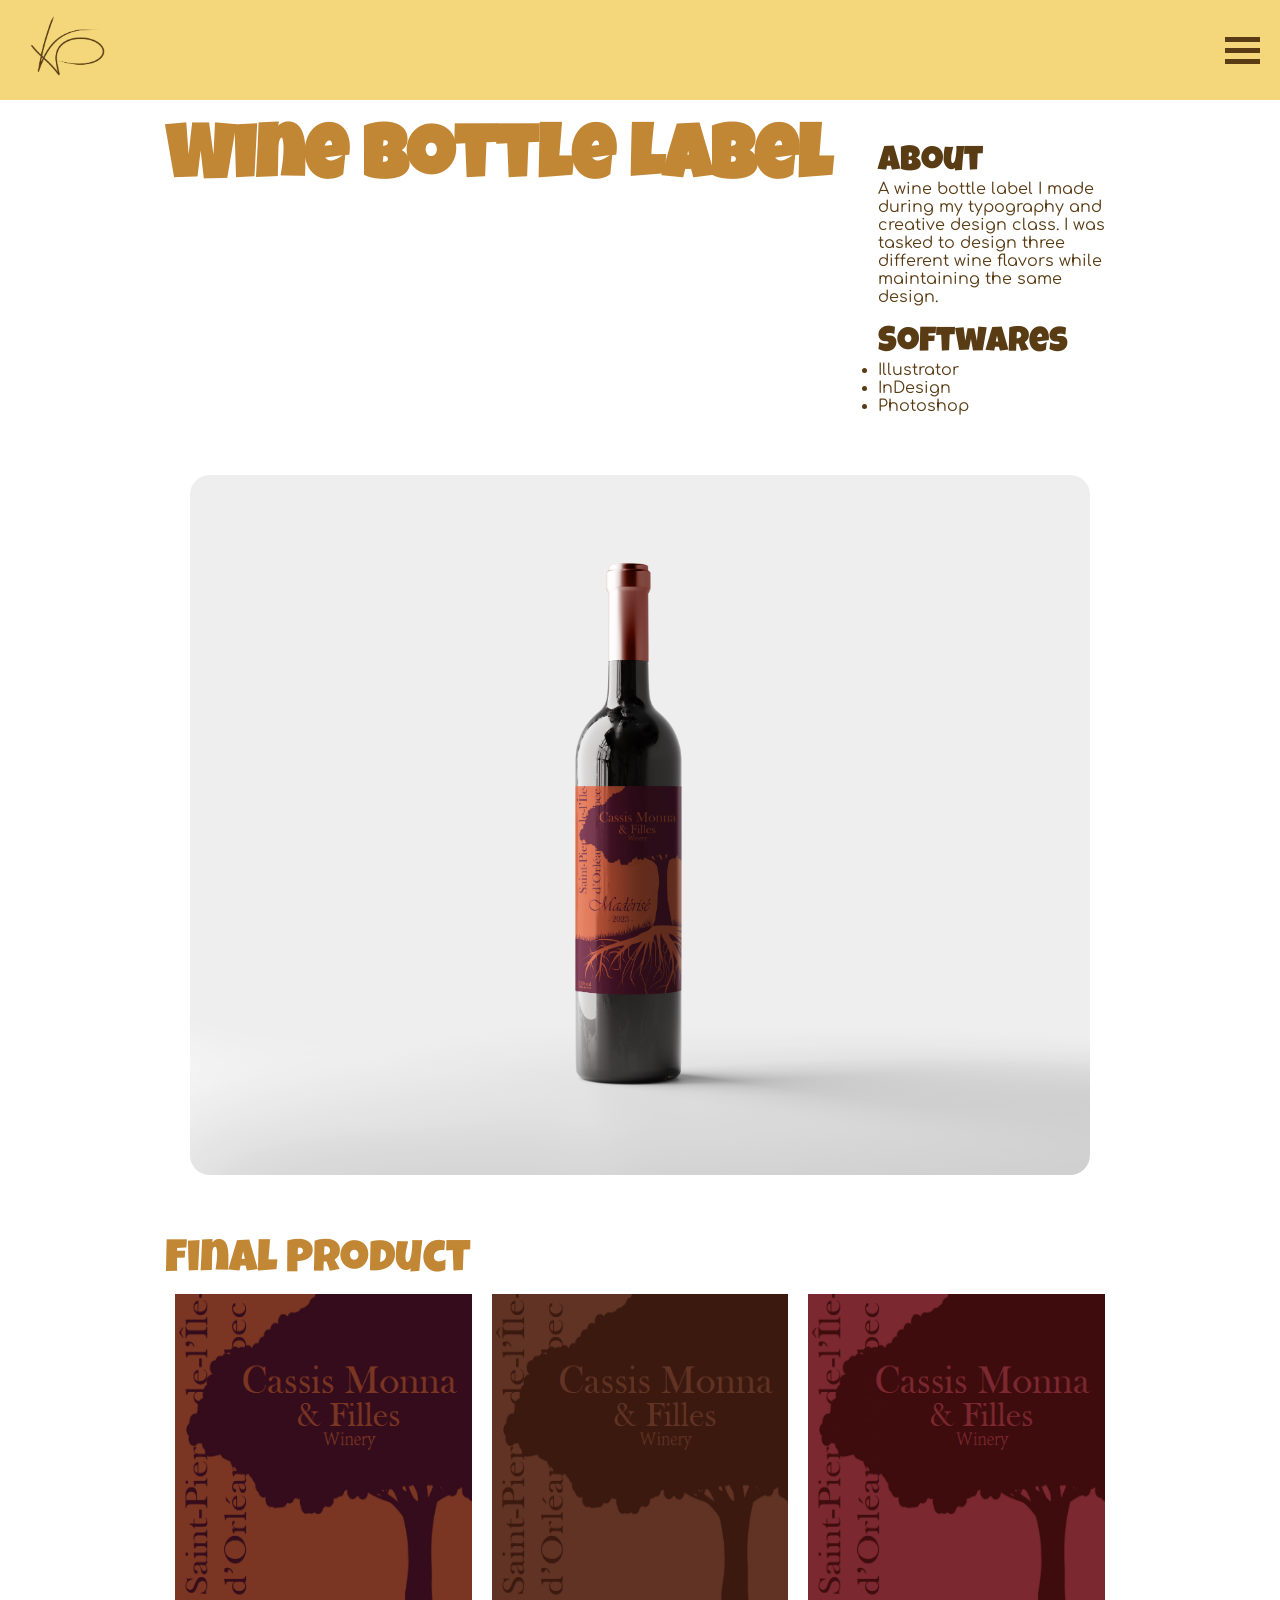
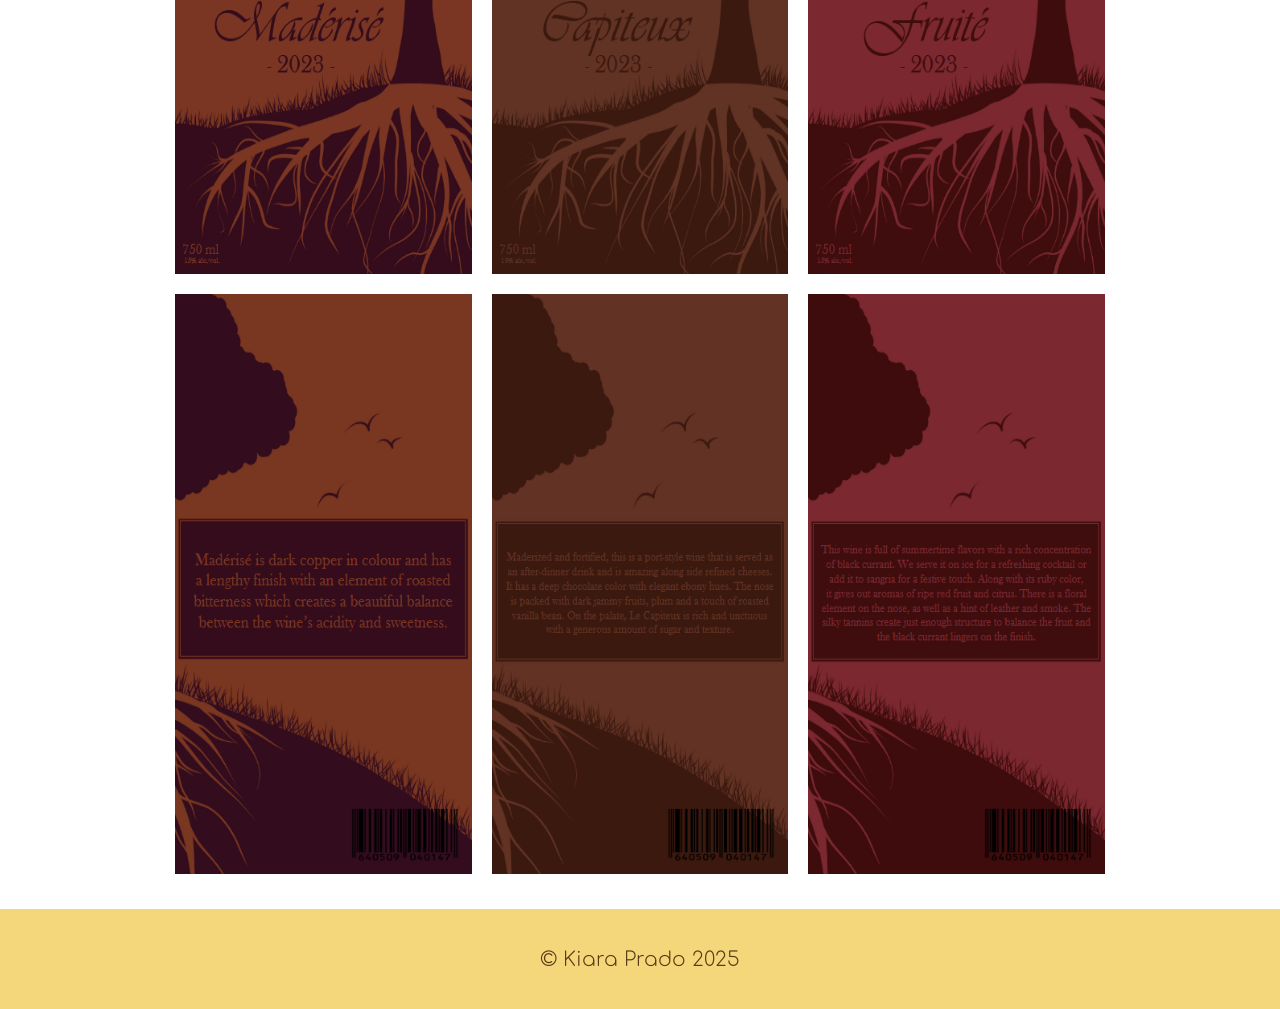
<file: WineLabel.html>
<!DOCTYPE html>
<html lang="en">
<head>
    <meta charset="UTF-8">
    <meta name="viewport" content="width=device-width, initial-scale=1.0">
    <title>Wine Bottle Label</title>
    <link rel="stylesheet" href="css/Project.css">
    <!-- <link rel="stylesheet" href="css/portfolio.css"> -->
    <link rel="preconnect" href="https://fonts.googleapis.com">
    <link rel="preconnect" href="https://fonts.gstatic.com" crossorigin>
    <link href="https://fonts.googleapis.com/css2?family=Luckiest+Guy&display=swap" rel="stylesheet">
    <link href="https://fonts.googleapis.com/css2?family=Comfortaa:wght@300..700&display=swap" rel="stylesheet">
</head>
<body>
    <header>  
        
        <section>
            <a href="portfolio.html">
                <img id="logo" src="images/KPlogo.png" alt="" >
            </a>
        </section>

        <nav>
            <section id="mobile">
                <li><a href="#About" class="active">About</a></li>
                <li><a href="#Final">Final</a></li>
            </section>

            <section id="desktop">
                <li><a href="#About" class="active">About</a></li>
                <li><a href="#Final">Final</a></li>
            </section>

            <section id="hamburger" class="hide" onclick="myFunction(this)">
                <div class="bar1"></div>
                <div class="bar2"></div>
                <div class="bar3"></div>
            </section>
        </nav>
    </header>

    <main id="Duck">
        <div class="anchorContainer">
            <a class="anchor" name="About"></a>
         </div>
            <section id="about">
                <section id="first">
                    <div>
                        <span>Wine Bottle Label</span>
                    </div>
                    
                    <section id="second">
                        <div>
                            <p id="subsub">About</p>
                            <p id="CSinfo">A wine bottle label I made during my typography and creative design class. I was tasked to design three different wine flavors while maintaining the same &nbsp; design.</p>    
                        </div>
                        <div id="roles">
                            <p id="subsub">Softwares</p>
                            <ul>
                                <li id="Role">Illustrator</li>
                                <li id="Role">InDesign</li>
                                <li id="Role">Photoshop</li>    
                            </ul>
                        </div>
                    </section>
                    
                </section>
                <div id="containMock">
                    <img class="enlargeable" data-index="0" id="mockup" src="images/wineMock.png" alt="">    
                </div>

            <div class="anchorContainer">
                <a class="anchor" name="Final"></a>
             </div>
            <section id="final">
                <p id="subtitle">Final Product</p>
                <div id="animations">
                    <div class="enlargeable" data-index="1">
                        <img src="images/wine1.png" alt="">
                        <img src="images/wine2.png" alt="">
                    </div>
                    <div class="enlargeable" data-index="2">
                        <img src="images/wine3 (2).png" alt="">
                        <img src="images/wine4.png" alt="">
                    </div>
                    <div class="enlargeable" data-index="3">
                        <img src="images/wine5.png" alt="">
                        <img src="images/wine6.png" alt="">
                    </div>
                </div>

            </section>
    </main>
    <div class="overlay" id="imageOverlay"></div>
    <Footer>
        <p>© Kiara Prado 2025</p>
    </Footer>
    <script src="image.js" defer></script>
    <script src="carousel.js" defer></script>
</body>
</html>
</file>
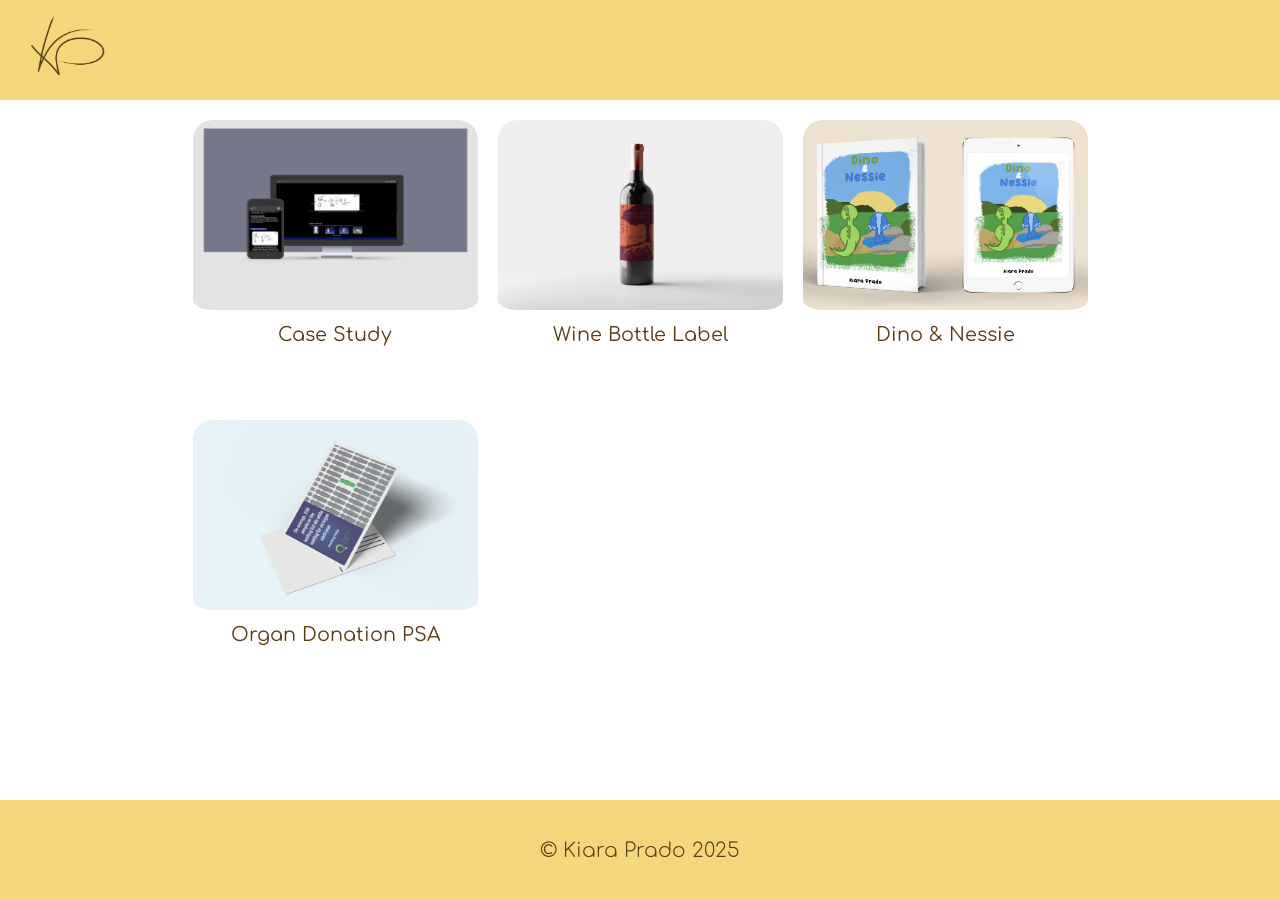
<file: Works.html>
<!DOCTYPE html>
<html lang="en">
<head>
    <meta charset="UTF-8">
    <meta name="viewport" content="width=device-width, initial-scale=1.0">
    <title>Kiara's works!</title>
    <link rel="stylesheet" href="css/works.css">
    <link rel="stylesheet" href="css/portfolio.css">
    <link rel="preconnect" href="https://fonts.googleapis.com">
    <link rel="preconnect" href="https://fonts.gstatic.com" crossorigin>
    <link href="https://fonts.googleapis.com/css2?family=Luckiest+Guy&display=swap" rel="stylesheet">
    <link href="https://fonts.googleapis.com/css2?family=Comfortaa:wght@300..700&display=swap" rel="stylesheet">
</head>
<body>
    <header>  
        
        <section>
            <a href="portfolio.html">
                <img id="logo" src="images/KPlogo.png" alt="" >
            </a>
        </section>


    </header>
    
    <main>
        <section id="Page1">
            <div class="box">
                <a href="CaseStudy.html"><img id="work" src="images/mockupCS.png" alt=""></a>
                <figcaption><a href="CaseStudy.html">Case Study</a></figcaption>
            </div>
            <div class="box">
                <a href="WineLabel.html"><img id="work" src="images/wineMock.png" alt=""></a>
                <figcaption><a href="WineLabel.html">Wine Bottle Label</a></figcaption>
            </div>
            <div class="box">
                <a href="DinoNessie.html"><img id="work" src="images/D&NMock.png" alt=""></a>
                <figcaption><a href="DinoNessie.html">Dino & Nessie</a></figcaption>
            </div>
            <div class="box">
                <a href="PSAorgan.html"><img id="work" src="images/Postcard_Mockup.png" alt=""></a>
                <figcaption><a href="PSAorgan.html">Organ Donation PSA</a></figcaption>
            </div>
            

        </section>
    </main>

    <Footer>
        <p>© Kiara Prado 2025</p>
    </Footer>
</body>
</html>
</file>
<file: css/portfolio.css>
* {
    padding: 0;
    margin: 0;
    box-sizing: border-box;
}

html {
    scroll-behavior: smooth;
}

/*Mobile*/
#logo {
    padding-left: 15px;
    max-width: 70px;
}

header {
    display: grid;
    grid-template-columns: 2fr 1fr;
    background-color: #F3D77A;
    position: fixed;
    z-index: 10;
    padding: 15px;
    width: 100%;
}

/* mobile nav*/
#mobile.show {
    display: block;
    position: absolute;
    width: 100%;
    height: 100vh;
    background: #F3D77A;
    top: 0px;
    left: 0px;
    text-align: center;
    padding: 30px;
    padding-top: 10vh;
    z-index: 100;
} 

#mobile.show li {
    display: block;
    list-style: none;
    line-height: 2em;
    font-size: 2rem;
}

.bar1,.bar2,.bar3 {
    width: 35px;
    height: 5px;
    background-color: #593B14;
    margin: 6px 0;
    transition: 0.4s;
}
  
#hamburger {
    display: inline-block;
    cursor: pointer;
    padding: 1rem;
    position: absolute;
    right: 4px;
    top: 6px;
    z-index: 110;
}

.change .bar1 {
    transform: translate(0, 11px) rotate(-45deg);
}

.change .bar2 {
    opacity: 0;
}

.change .bar3 {
    transform: translate(0, -11px) rotate(45deg);
}

#mobile {
    display: none;
}
/*--------*/

/*desktop nav*/
nav {
    display: flex;
    margin-right: 0%;
    margin-left: auto;
} 

#desktop {
    display: none;
    height: 100%;
    margin-right: 0%;
    margin-left: auto;
    display: flex;
    align-items: center;
    padding-right: 25px;
}

#desktop li, #mobile li {
    list-style-type: none;
}

#desktop li a, #mobile li a{
    padding-left: 15px;
    font-family: "Luckiest Guy", cursive;
    font-weight: 400;
    font-style: normal;
    font-size: 20px;
    color: #593B14;
    text-decoration: none;
}

#desktop a:hover, #mobile a:hover {
    color: #C28734;
    text-decoration: underline;
}
/*--------*/

#desktop {
    display: none;
}

#hamburger {
    display: block; 
}

main{
    padding: 20px;
    margin: 0 auto;
    position: relative;
}

body {
    min-height: 100vh;
    display:flex;
    flex-direction: column;
}

#hero {
    height: 100vh;
    background-image: url(../images/headerBG.png);
    background-size: cover;
    background-repeat: no-repeat;
    width: 100vw;
    display: flex;
    justify-content: center;
    align-items: center;
    position: relative;
}

#intro {
    top: 190px;
    color: #b97b2a;
    font-size: 2rem;  
    position: relative; 
    margin-bottom: 20px;  
}

#Duck {
    animation: fadeIn 1s ease-in-out;
    top: -130px;
}

#Duck2 {
    animation: fadeIn2 2s ease-in-out;
    top: -130px;
}

#Duck, #Duck2 {
    position: absolute;
    max-width: 300px;
    width: 100%;
    height: auto;
}

.DUCKS {
    display: flex;
    justify-content: center;
    align-items: center;
    width: 100%;
    position: relative;
}

@keyframes fadeIn {
    from {
      opacity: 0;
      transform: translateY(20px);
    }
    to {
      opacity: 1;
      transform: translateY(0);
    }
}

@keyframes fadeIn2 {
    from {
        opacity: 0;
        transform: translateY(20px);
    }
    to {
        opacity: 100;
        transform: translateY(0);
    }
}

#Displayed {
    overflow: none;
    white-space: wrap;
    width: 100%;
    padding: 10px;   
    display: flex;
    justify-content: center;
    align-items: center;
    flex-direction: column;
}

#Displayed img{
    max-width: 300px;
    width: 300px;
    height: 220px;
    padding: 10px;
    border-radius: 20px;
}

#buttons {
    text-align: center;
    padding-top: 0px;
    padding-bottom: 25px;
    display: flex;
    justify-content: center;
    align-items: center;
    flex-direction: row;  
    gap: 5px;
}

#container {
    padding-top: 150px;
    display: flex;
    flex-direction: column;   
    justify-content: center;  
    align-items: center;     
    text-align: center;       
    position: relative;
}

.overlay-text {
    display: none;
}

#reveal {
    display: show;
    padding-bottom: 25px;
}

#reveal a {
    font-size: larger;
    height: 45px;
    width: 10em;
    font-family: "Comfortaa", sans-serif;
    font-optical-sizing: auto;
    font-weight:400;
    font-style: normal;
    color: #593B14;
    cursor:pointer;
    text-decoration: none;
}

#SeeMore, #PortfolioPDF,#Resume, #check {
    font-family: "Comfortaa", sans-serif;
    font-optical-sizing: auto;
    font-weight:400;
    font-style: normal;
    font-size: larger;
    background-color: #F3D77A;
    border-radius: 15px;
    border-style: none;
    text-decoration: none;
    height: 45px;
    cursor:pointer;
    color: #593B14;
    width: 8em; 
    text-align: center;
    justify-content: center;
}

#SeeMore a, #PortfolioPDF a,#Resume a, #check a { 
    text-decoration: none;  
    color: #593B14; 
}

#SeeMore:hover, #PortfolioPDF:hover, #Resume:hover, #check:hover {
    color: white;
    background-color: #593B14 ;
    text-decoration: none;
}

#check {
    width: 10em; 
    margin-top: 200px;  
}

#check:hover {
    color: white;
    background-color: #593B14;
}

#Aboutme {
    grid-template-columns: 1fr;
    display: grid;
    justify-content: center;
    
}

.anchorContainer {
    position: relative;
}
 
.anchor {
    position: absolute;
    top: -100px;
    left: 0px;
}

figcaption {
    text-align: center;
}

#Info {
    order: 2;
    padding-top: 15px;
}

#me {
    position: relative;
    order: 1;
    max-width: 300px;
    padding: 10px;
    display: flex;
    justify-content: center;
    align-items: center;
    margin: 0 auto;
}

#me img{
    border-radius: 50%;
    border-color: #593B14;
    border-style: solid;
    display: block;

}

#me .visible{
    width: 15em;
    height: 15em;
}

#me .hidden{
    display: none;
    width: 15em;
    height: 15em;
}

#links {
    padding-top: 15px;
    padding-bottom: 10px;
}

#links img {
    width: 60px;
    padding-right: 15px;
}

#Portfolio, #About, #Contacts {
    padding-top: 80px;
    max-width: 100vw;
}

#Contacts {
    padding-bottom: 25px;
}

footer {
    background-color: #F3D77A;
    text-align: center;
    padding: 25px;
    height: 70px;    
    margin-top: auto;
}

#myname {
    font-family: "Luckiest Guy", cursive;
    font-weight: 400;
    font-style: normal;
    font-size: 30px;
    color: #593B14;
}

span {
    padding-top: 50px;
    font-family: "Luckiest Guy", cursive;
    font-weight: 600;
    font-style: normal;
    font-size: 50px;
    color: #C28734;
}

p {
    font-size: 18px;
    font-family: "Comfortaa", sans-serif;
    font-optical-sizing: auto;
    font-weight:400;
    font-style: normal;
    color: #593B14;
}

footer p {
    font-size: 20px;
}

/*ipad*/
@media only screen and (min-width: 810px) {
    #Displayed {
        display: grid;
        grid-template-columns: 1fr 1fr;
        place-items: center;
    }

    main {
        max-width: 750px;
    }
}


@media only screen and (min-width: 1020px) {

    main {
        max-width: 1000px;
    }

    #reveal {
        display: show;
    }

    header {
        height: 100px;
    }

    #container {
        padding-top: 400px;
        display: flex;
        flex-direction: column;
        justify-content: center;
        align-items: center;
    }

    #logo{
        max-width: 90px;
    }

    #hamburger {
        top: 15px;
    }

    #intro {
        top: 20px;
        font-size: 3rem; 
    }

    #Duck {
        top: -300px;  
    }

    #Duck2 {
        top: -340px;  
    }

    #check {   
        height: 50px;  
        width: 12em; 
        margin-top: 30px;  
    }

    #Displayed img {
        max-width: 400px;
        width: 350px;
        height: 250px;
    }

    #links img {
        width: 130px;
        padding-right: 50px;
    }

    #buttons {
        padding-top: 25px;
    }

    #SeeMore, #PortfolioPDF, #Resume, #check {
        font-size: large;
        height: 50px;
        width: 12em;  
    }

    #Aboutme {
        grid-template-columns: 2fr 1fr;
    }

    #Info {
        padding-top: 0;
        order: 1;
    }

    #me {
        order: 2;
    }

    #me img {
        position: absolute;
        top: -70px;
    }

    #me .visible{
        width: 17em;
        height: 17em;
    }

    #me .hidden{
        width: 17em;
        height: 17em;
    }

    #myname {
        font-size: 45px;
    }

    span {
        font-size: 65px;
    }

    p {
        font-size: 20px;
    }

    #portfolio, #About, #Contacts {
        padding-top: 160px; 
    }
    
    footer {
        height: 100px;
        align-items: center;
        display: flex;
        justify-content: center;
    }
}

/*Desktop*/
@media only screen and (min-width: 1500px) {
    main {
        max-width: 1300px;
    }

    .image-wrapper {
        position: relative;
        display: inline-block;
        margin: 10px;
        border-radius: 20px;
        overflow: hidden;
    }
    
    .image-wrapper img {
        transition: transform 0.3s ease;
        border-radius: 20px;
    }
    
    .image-wrapper:hover img {
        transform: scale(1.1); 
    }
    
    .overlay-text {
        display: show;
        position: absolute;
        top: 0;
        left: 0;
        width: 100%;
        height: 100%;
        display: flex;
        align-items: center;
        justify-content: center;
        background-color: rgba(0, 0, 0, 0.6);
        color: white;
        font-family: "Comfortaa", sans-serif;
        font-size: 1.5rem;
        opacity: 0;
        transition: opacity 0.3s ease;
        text-align: center;
    }
    
    .image-wrapper:hover .overlay-text {
        opacity: 1;
    }
    
    .overlay-text a {
        color: white;
        text-decoration: none;
    }
    
    .overlay-text a:hover {
        text-decoration: underline;
    }
    
    #reveal {
        display: none;
    }

    #desktop {
        display: flex;
    }

    #hamburger {
        display: none;
    }

    #mobile{
        display: none;
    }

    #intro {
        font-size: 5rem; 
    }

    #check:hover {
        color: white;
        background-color: #593B14;
    }

    #Displayed {
        padding-top: 25px;
        display: inline-block;
        overflow: auto;
        white-space: nowrap;
        scrollbar-gutter: stable;
    }

    #me .visible{
        width: 20em;
        height: 20em;
    }

    #me .hidden{
        width: 20em;
        height: 20em;
    }

    p {
        font-size: 22px;
    }
}
</file>
<file: css/CaseStudy.css>
* {
    padding: 0;
    margin: 0;
    box-sizing: border-box;
}

html {
    scroll-behavior: smooth;
    
    font-family: Arial, sans-serif;
}

#logo {
    padding-left: 15px;
    max-width: 70px;
}

header {
    display: grid;
    grid-template-columns: 3fr 1fr;
    background-color: #424242;
    position: fixed;
    z-index: 10;
    padding: 15px;
    width: 100%;
}
/* mobile nav*/
#mobile.show {
    display: block;
    position: absolute;
    width: 100%;
    height: 100vh;
    background: #424242;
    top: 0px;
    left: 0px;
    text-align: center;
    padding: 30px;
    padding-top: 10vh;
    z-index: 100;
} 

#mobile.show li {
    display: block;
    list-style: none;
    line-height: 2em;
    font-size: 2rem;
}

.bar1,.bar2,.bar3 {
    width: 35px;
    height: 5px;
    background-color: #ffffff;
    margin: 6px 0;
    transition: 0.4s;
  }
  
#hamburger {
    display: inline-block;
    cursor: pointer;
    padding: 1rem;
    position: absolute;
    right: 4px;
    top: 6px;
    z-index: 110;

}

.change .bar1 {
    transform: translate(0, 11px) rotate(-45deg);
}

.change .bar2 {
    opacity: 0;
}

.change .bar3 {
    transform: translate(0, -11px) rotate(45deg);
}

#mobile {
    display: none;
}

/*desktop nav*/
nav {
    display: flex;
    margin-right: 0%;
    margin-left: auto;
} 

#desktop {
    height: 100%;
    margin-right: 0%;
    margin-left: auto;
    display: flex;
    align-items: center;
    padding-right: 25px;
}

#desktop li, #mobile li {
    list-style-type: none;
}

#desktop li a, #mobile li a{
    padding-left: 15px;
    font-family: "Luckiest Guy", cursive;
    font-weight: 400;
    font-style: normal;
    font-size: 20px;
    color: #ffffff;
    text-decoration: none;
}

#desktop a:hover, #mobile a:hover {
    color: #ffffff;
    text-decoration: underline;
}
/*--------*/
#desktop {
    display: none;
}

#hamburger {
    display: block;
}

main{
    margin-top: 200px;
    padding: 25px;
    margin: 0 auto;
    position: relative;
    max-width: 1300px;
}

#second {
    display: grid;
    grid-template-columns: 2fr 1fr;
}

#CSinfo, #Role {
    font-size: .8rem;
}

#roles {
    padding-left: 30px;
}

.enlarged {
    position: fixed;
    top: 50%;
    left: 50%;
    transform: translate(-50%, -50%);
    max-width: 90%;
    max-height: 90%;
    z-index: 9999;
    box-shadow: 0 0 15px rgba(0, 0, 0, 0.5);
    transition: transform 0.3s ease-in-out;
}

.overlay {
    position: fixed;
    top: 0;
    left: 0;
    width: 100%;
    height: 100%;
    background: rgba(0, 0, 0, 0.7);
    z-index: 9998;
    display: none;
}

.overlay.active {
    display: block;
}

.carousel {
    position: relative;
    width: 100%;
    max-width: 500px;
    overflow: hidden;
    border-radius: 10px;
    height: 380px;
}

.carousel-inner {
    display: flex;
    transition: transform 0.5s ease;
}

.carousel-item {
    min-width: 100%;
    box-sizing: border-box;
    padding: 10px;
    text-align: center;
}

.carousel-control {
    position: absolute;
    bottom: 0;
    transform: translateY(-50%);
    background-color: #0c1263;
    border-radius: 50%;
    padding: 10px;
    cursor: pointer;
    z-index: 1;
    width: 40px; 
    height: 40px; 
    text-align: center;
    line-height: 20px;
    border: none;
}

.carousel-control:active {
    transform: translateY(-50%) scale(0.95); /* Optional: slight scale effect on click */
}

.carousel-control.back {
    background-image: url(../images/arrowsL.png);
    background-size: 15px;
    background-repeat: no-repeat;
    background-position-y: center;
    background-position-x: 10px;
    left: 59px;
}

.carousel-control.go {
    background-image: url(../images/arrowsR.png);
    background-size: 15px;
    background-repeat: no-repeat;
    background-position-y: center;
    background-position-x: 15px;
    right: 60px;
}

#refJS, #visit, #refFont {
    background-color: #0c1263;
    border-radius: 15px;
    border-style: none;
    font-size: larger;
    height: 30px;
    font-family: "Comfortaa", sans-serif;
    font-optical-sizing: auto;
    font-weight:400;
    font-style: normal;
    cursor:pointer;
    width: 7em; 
    text-align: center;
}

#refFont {
    width: 9em;
}

.anchorContainer {
    position: relative;
}
 
.anchor {
    position: absolute;
    top: -100px;
    left: 0px;
}

p {
    padding-top: 10px;
    padding-bottom: 10px;
}

#refJS a, #visit a, #refFont a {
    text-decoration: none;
    color: white;
    font-size: 1rem;
}

#refJS:hover, #visit:hover, #refFont:hover {
    background-color: #545bb4;
}

.visitCont {
    text-align: center;
}

#infoA {
    display: grid;
    grid-template-columns: 1fr 1fr;
}

#animations {
    display: grid;
    grid-template-columns: 1fr 1fr ;
    padding: 10px;
    margin: 0 auto;
    place-items: center;
}

#final img {
    max-width: 230px;
    padding: 10px;
    width: 150px;
    height: 150px;
}

#containMock, #process, #final {
    padding-top: 60px;
}

#containMock {
    text-align: center;
}

#process img, #mockup{
    max-width: 300px;
    width: 100%;
    height: 180px;
    border-radius: 20px;
}

#Duck {
    margin-top: 78px;
    width: 100%;
    background-color: rgb(0, 0, 0);
}

body {
    min-height: 100vh;
    display:flex;
    flex-direction: column;
    background-color: #000000;
}

footer {
    background-color: #0c1263;
    text-align: center;
    padding: 25px;
    height: 70px;    
    margin-top: auto;
}

#subtitle {
    font-family: "Luckiest Guy", cursive;
    font-weight: 400;
    font-style: normal;
    font-size: 45px;
    color: #7c7efc;
}

#subsub {
    font-family: "Luckiest Guy", cursive;
    font-weight: 400;
    font-style: normal;
    font-size: 25px;
    color: #96a5db;
    padding-bottom: 0px;
}

footer p {
    padding-top: 0px;
    font-size: 20px;
    font-family: "Comfortaa", sans-serif;
    font-optical-sizing: auto;
    font-weight:200;
    font-style: normal;
    color: #ffffff;
}

span {
    font-family: "Luckiest Guy", cursive;
    font-weight: 600;
    font-style: normal;
    font-size: 40px;
    color: #ffffff;
}

p, li, #infoF {
    font-size: 15px;
    font-family: "Comfortaa", sans-serif;
    font-optical-sizing: auto;
    font-weight:400;
    font-style: normal;
    color: #ffffff;
}

#colors {
    font-family: "Comfortaa", sans-serif;
    font-optical-sizing: auto;
    font-style: normal;
    font-weight: 400;
    font-size: 15px;
    color: #545bb4;
}

@media only screen and (min-width: 810px) {

    span {
        padding-right: 15px;
    }

    #Duck {
        max-width: 700px;
    }

    .carousel{
        max-width: 600px;
        margin: 0 auto;
        height: 450px;
    }

    #process img {
        max-width: 550px;
        width: 100%;
        height: 300px;
        border-radius: 20px;
    }

    .carousel-control {
        top: 430px;
    }

    #mockup{
        max-width: 700px;
        width: 600px;
        height: 500px;
    }

    #final img {
        width: 230px;
        height: 230px;
    }
}

@media only screen and (min-width: 1020px) { 

    header {
        height: 100px;
    }

    #logo {
        max-width: 110px;
        display: grid;
        justify-content: center;
        align-items: center;
    }

    #hamburger {
        top: 15px;
    }

    #Duck {
        margin-top: 100px;
        width: 100%;
        max-width: 1000px;
    }
    
    #infoP, #infoS {
        display: grid;
        grid-template-columns: 1fr 1fr;
    }

    #infoP img {
        margin-left: auto;
        margin-right: 0%;
        display:flex;
    }

    #first {
        display: grid;
        grid-template-columns: 3fr 1fr;
        margin: 0 auto;
    }

    #second {
        grid-template-columns: 1fr;
    }

    #roles {
        padding-left: 0px;
    }

    span {
        font-size: 75px;
    }

    #subsub {
        font-size: 35px;
    }

    #refFont {
        width: 250px;
        height: 50px;
    }

    #refJS, #visit {
        height: 50px;
        width: 200px;
    }

    #refJS a, #visit a, #refFont a {
        font-size: 25px;
    }

    .carousel-control {
        top: 45%;
    }

    .carousel {
        margin: 0 auto;
        max-width: 1000px;
        height: 650px;
    }

    .carousel-control.back {
        left: 50px;
    }

    .carousel-control.go {
        right: 50px;
    }

    #process img{
        max-width: 750px;
        width: 100%;
        height: 450px;
        border-radius: 20px;
    }

    #mockup {
        max-width: 900px;
        border-radius: 20px;
        width: 100%;
        height: 700px;
    }

    p, li, #infoF, #colors {
        font-size: 20px;
    }

    #CSinfo, #Role {
        font-size: 1rem;
    }

    #animations {
        grid-template-columns: 1fr 1fr 1fr 1fr;
    }

    #final img {
        width: 100%;
        height: 100%;
    }
}


@media only screen and (min-width: 1500px) {

    #desktop {
        display: flex;
    }

    #hamburger {
        display: none;
    }

    #mobile{
        display: none;
    }

    span {
        font-size: 85px;
    }

    #mockup {
        max-width: 1000px;
    }
}
</file>
<file: css/Project.css>
* {
    padding: 0;
    margin: 0;
    box-sizing: border-box;
}

html {
    scroll-behavior: smooth;
    
    font-family: Arial, sans-serif;
}

#logo {
    padding-left: 15px;
    max-width: 70px;
}

header {
    display: grid;
    grid-template-columns: 3fr 1fr;
    background-color: #F3D77A;
    position: fixed;
    z-index: 10;
    padding: 15px;
    width: 100%;
}
/* mobile nav*/
#mobile.show {
    display: block;
    position: absolute;
    width: 100%;
    height: 100vh;
    background: #F3D77A;
    top: 0px;
    left: 0px;
    text-align: center;
    padding: 30px;
    padding-top: 10vh;
    z-index: 100;
} 

#mobile.show li {
    display: block;
    list-style: none;
    line-height: 2em;
    font-size: 2rem;
}

.bar1,.bar2,.bar3 {
    width: 35px;
    height: 5px;
    background-color:#593B14;
    margin: 6px 0;
    transition: 0.4s;
  }
  
#hamburger {
    display: inline-block;
    cursor: pointer;
    padding: 1rem;
    position: absolute;
    right: 4px;
    top: 6px;
    z-index: 110;

}

.change .bar1 {
    transform: translate(0, 11px) rotate(-45deg);
}

.change .bar2 {
    opacity: 0;
}

.change .bar3 {
    transform: translate(0, -11px) rotate(45deg);
}

#mobile {
    display: none;
}

/*desktop nav*/
nav {
    display: flex;
    margin-right: 0%;
    margin-left: auto;
} 

#desktop {
    height: 100%;
    margin-right: 0%;
    margin-left: auto;
    display: flex;
    align-items: center;
    padding-right: 25px;
}

#desktop li, #mobile li {
    list-style-type: none;
}

#desktop li a, #mobile li a{
    padding-left: 15px;
    font-family: "Luckiest Guy", cursive;
    font-weight: 400;
    font-style: normal;
    font-size: 20px;
    color: #593B14;
    text-decoration: none;
}

#desktop a:hover, #mobile a:hover {
    color: #C28734;
    text-decoration: underline;
}
/*--------*/
#desktop {
    display: none;
}

#hamburger {
    display: block;
}

main{
    margin-top: 200px;
    padding: 25px;
    margin: 0 auto;
    position: relative;
    max-width: 1300px;
}

#second {
    display: grid;
    grid-template-columns: 2fr 1fr;
}

#CSinfo, #Role {
    font-size: .8rem;
}

#roles {
    padding-left: 30px;
}


.anchorContainer {
    position: relative;
}
 
.anchor {
    position: absolute;
    top: -100px;
    left: 0px;
}

#jsLp {
    padding-bottom: 10px;
}

#refJS, #visit {
    background-color: #F3D77A;
    border-radius: 15px;
    border-style: none;
    font-size: larger;
    height: 30px;
    font-family: "Comfortaa", sans-serif;
    font-optical-sizing: auto;
    font-weight:400;
    font-style: normal;
    cursor:pointer;
    width: 7em; 
    color: #593B14;
    text-align: center;
    font-size: 1rem;
}

#refJS a, #visit a {
    text-decoration: none;
    color: #593B14;
    
} 

#cont {
    padding-top: 15px;
    padding-bottom: 15px;
}

#refJS:hover, #visit:hover {
    color: white;
    background-color: #593B14;
    text-decoration: none;
} 

#animations a .visitCont {
    text-align: center;
} 

.enlarged {
    position: fixed;
    top: 50%;
    left: 50%;
    transform: translate(-50%, -50%);
    max-width: 90%;
    max-height: 90%;
    z-index: 9999;
    box-shadow: 0 0 15px rgba(0, 0, 0, 0.5);
    transition: transform 0.3s ease-in-out;
}

.overlay {
    position: fixed;
    top: 0;
    left: 0;
    width: 100%;
    height: 100%;
    background: rgba(0, 0, 0, 0.7);
    z-index: 9998;
    display: none;
}

.overlay.active {
    display: block;
}

.carousel {
    position: relative;
    width: 100%;
    max-width: 500px;
    overflow: hidden;
    border-radius: 10px;
    height: 290px;
}

.carousel-inner {
    display: flex;
    transition: transform 0.5s ease;
}

.carousel-item {
    min-width: 100%;
    box-sizing: border-box;
    padding: 10px;
    text-align: center;
}

.carousel-control {
    position: absolute;
    bottom: 0;
    transform: translateY(-50%);
    background-color: #593B14;
    border-radius: 50%;
    padding: 10px;
    cursor: pointer;
    z-index: 1;
    width: 40px; 
    height: 40px; 
    text-align: center;
    line-height: 20px;
    border: none;
}

.carousel-control:active {
    transform: translateY(-50%) scale(0.95); /* Optional: slight scale effect on click */
}

.carousel-control.back {
    background-image: url(../images/arrowsL.png);
    background-size: 15px;
    background-repeat: no-repeat;
    background-position-y: center;
    background-position-x: 10px;
    left: 59px;
}

.carousel-control.go {
    background-image: url(../images/arrowsR.png);
    background-size: 15px;
    background-repeat: no-repeat;
    background-position-y: center;
    background-position-x: 15px;
    right: 60px;
}

#infoA {
    display: grid;
    grid-template-columns: 1fr 1fr;
}

#infoPr {
    padding-bottom: 15px;
}

#animations {
    display: grid;
    grid-template-rows: 1fr;
    place-items: center;
    justify-content: center;
}

#animations div {
    display: grid;
    margin: 0 auto;
}

#final img {
    /* border-radius: 20px; */
    max-width: 300px;
    padding: 10px;
    width: 100%;
}

#containMock, #process, #final {
    padding-top: 60px;
}

#containMock {
    text-align: center;
}

#process img, #mockup, video{
    max-width: 300px;
    width: 100%;
    height: 200px;
    border-radius: 20px;
}

#process #hor {
    max-width: 300px;
    width: 100%;
    height: 200px;
    border-radius: 20px;
}

#process #ver {
    max-height: 400px;
    height: 100%;
    border-radius: 20px;
}

#mocks {
    display: grid;
    grid-template-columns: 1fr;
    gap: 10px;
    padding: 10px;
    margin: 0 auto;
    place-items: center;
}

#Duck {
    margin-top: 78px;
    width: 100%;
    background-color: rgb(255, 255, 255);
}

#cont {
    max-width: 1300px;
}

body {
    min-height: 100vh;
    display:flex;
    flex-direction: column;
    background-color: #ffffff;
}

footer {
    background-color: #F3D77A;
    text-align: center;
    padding: 25px;
    height: 70px;    
    margin-top: auto;
}

#subtitle {
    font-family: "Luckiest Guy", cursive;
    font-weight: 400;
    font-style: normal;
    font-size: 45px;
    color: #C28734;
}

#subsub {
    font-family: "Luckiest Guy", cursive;
    font-weight: 400;
    font-style: normal;
    font-size: 25px;
    color: #593B14;
    padding-top: 20px;
}

footer p {
    font-size: 20px;
    font-family: "Comfortaa", sans-serif;
    font-optical-sizing: auto;
    font-weight:200;
    font-style: normal;
    color: #593B14;
}

span {
    font-family: "Luckiest Guy", cursive;
    font-weight: 600;
    font-style: normal;
    font-size: 40px;
    color: #C28734;
}

p, li, #infoF {
    font-size: 15px;
    font-family: "Comfortaa", sans-serif;
    font-optical-sizing: auto;
    font-weight:400;
    font-style: normal;
    color: #593B14;
}

@media only screen and (min-width: 810px) {

    span {
        padding-right: 15px;
    }

    #Duck {
        max-width: 700px;
    }
    
    .carousel{
        max-width: 600px;
        margin: 0 auto;
        height: 400px;
    }

    #process img {
        max-width: 550px;
        width: 100%;
        height: 300px;
        border-radius: 20px;
    }

    .carousel-control {
        top: 380px;
    }

    #mockup{
        max-width: 700px;
        width: 600px;
        height: 480px;
    }

    #final img {
        width: 230px;
        height: 230px;
    }

    #animations {
        display: grid;
        grid-template-columns: 1fr 1fr 1fr;
    }

    #animations img{
        height: 400px;
    }

    #process #ver {
        max-width: 350px; 
    }

    #process #hor {
        max-width: 400px;
    }

    #mocks {
        display: grid;
        grid-template-columns: 1fr 1fr;
    }
}

@media only screen and (min-width: 1020px) {
    footer {
        height: 100px;
        align-items: center;
        display: flex;
        justify-content: center;
    }

    header {
        height: 100px;
    }

    #logo {
        max-width: 90px;
    }

    #hamburger {
        top: 15px;
    }

    #Duck {
        margin-top: 100px;
        width: 100%;
        max-width: 1000px;
    }
    
    #infoP, #infoS {
        display: grid;
        grid-template-columns: 1fr 1fr;
    }

    #infoP img {
        margin-left: auto;
        margin-right: 0%;
        display:flex;
    }

    #first {
        display: grid;
        grid-template-columns: 3fr 1fr;
    }

    #second {
        grid-template-columns: 1fr;
    }

    #roles {
        padding-left: 0px;
    }

    span {
        padding-top: 500px;
        font-size: 75px;
    }

    #subsub {
        font-size: 35px;
    }

    #refJS, #visit {
        height: 50px;
        width: 200px;
    }

    #refJS a, #visit a {
        font-size: 25px;
    }

    .carousel-control {
        top: 45%;
    }

    #process img, video{
        max-width: 750px;
        width: 100%;
        height: 450px;
        border-radius: 20px;
    }

    #mockup {
        max-width: 900px;
        border-radius: 20px;
        width: 100%;
        height: 700px;
    }


    p, li, #infoF {
        font-size: 20px;
    }

    #CSinfo, #Role {
        font-size: 1rem;
    }

    #process #hor {
        max-width: 300px;
        width: 100%;
        height: 200px;
        border-radius: 20px;
    }
    
    #process #ver {
        max-width: 300px;
        max-height: 360px;
        height: 100%;
        border-radius: 20px;
    }
    
    #mocks {
        display: grid;
        grid-template-columns: 1fr 1fr 1fr;
        gap: 10px;
        padding: 10px;
        margin: 0 auto;
        place-items: center;
    }

    #Duck {
        max-width: 1000px;
    }

    #final img {
        max-width: 500px;
        width: 100%;
        height: 600px;
    }

    .carousel-control {
        top: 45%;
    }
    
    .carousel {
        margin: 0 auto;
        max-width: 1300px;
        height: 460px;
    }

    .carousel-control.back {
        left: 50px;
    }

    .carousel-control.go {
        right: 50px;
    }

    #animations {
        display: grid;
        grid-template-columns: 1fr 1fr 1fr;
    }

}

@media only screen and (min-width: 1500px) {

    #desktop {
        display: flex;
    }

    #hamburger {
        display: none;
    }

    #mobile{
        display: none;
    }

    span {
        font-size: 85px;
    }

    #mockup {
        max-width: 1000px;
    }

}
</file>
<file: css/works.css>
main{
    /* padding-top: 150px; */
    margin: 0 auto;
    position: relative;
    max-width: 1300px;
    padding-bottom: 35px;
}


#Page1 {
    margin-top: 78px;
    display: grid;
    gap: 20px;
    row-gap: 75px;
    grid-template-columns: 1fr;
    padding-bottom: 25px;
}

#work{
    border-radius: 20px;
    width: 100%;
    height: 200px;
    max-width: 300px;
    padding-bottom: 10px;
}

#Page1 a {
    font-size: larger;
    height: 45px;
    width: 10em;
    font-family: "Comfortaa", sans-serif;
    font-optical-sizing: auto;
    font-weight:400;
    font-style: normal;
    color: #593B14;
    cursor:pointer;
    text-decoration: none;
}

#Page1 a:hover {
    color: #C28734;
    text-decoration: underline;
}

figcaption {
    text-align: center;
}

body {
    min-height: 100vh;
    display:flex;
    flex-direction: column;
}

footer {
    background-color: #F3D77A;
    text-align: center;
    padding: 25px;
    height: 70px;    
    margin-top: auto;
}

footer p {
    font-size: 20px;
    font-family: "Comfortaa", sans-serif;
    font-optical-sizing: auto;
    font-weight:200;
    font-style: normal;
    color: #593B14;
}

@media only screen and (min-width: 800px) {
    #Page1 {
        grid-template-columns: 1fr 1fr;
    }
}

@media only screen and (min-width: 1020px) {
    #Page1 {
        margin-top: 100px;
        grid-template-columns: 1fr 1fr 1fr;
    }

}
</file>
